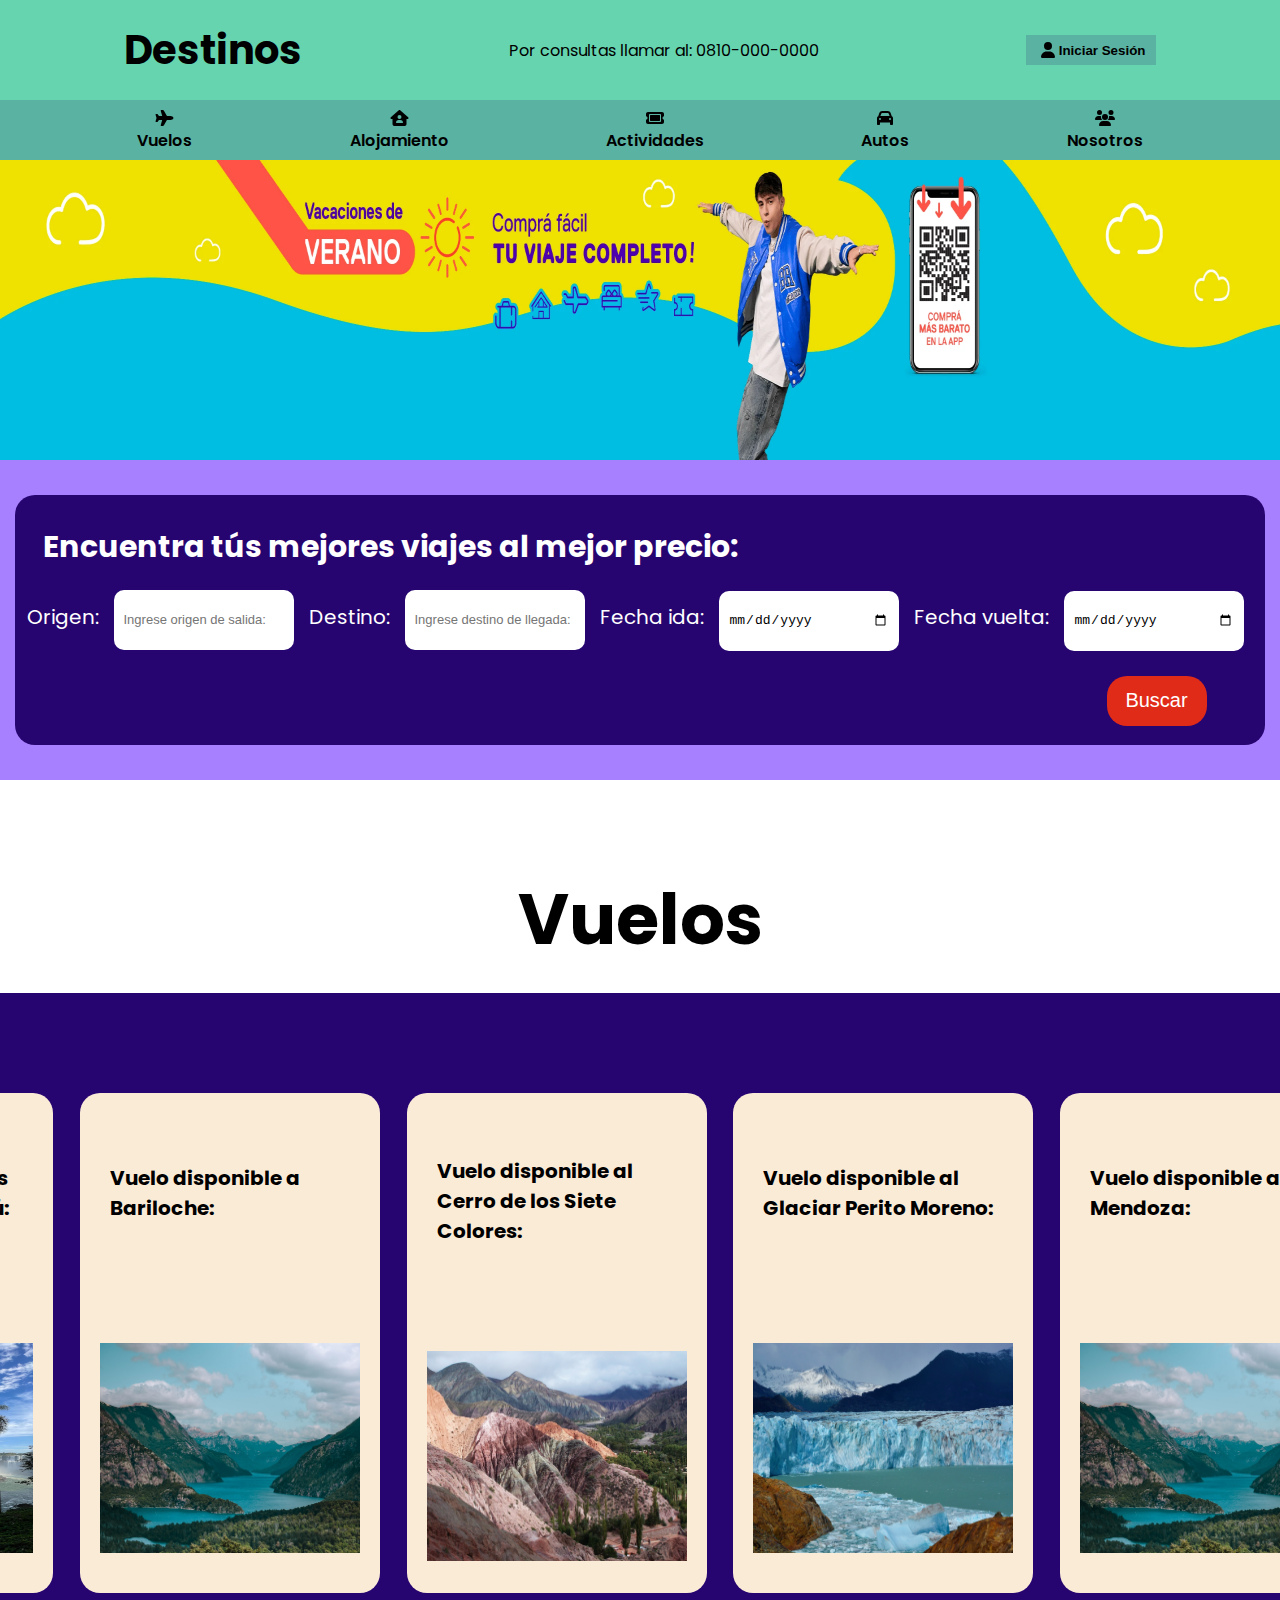
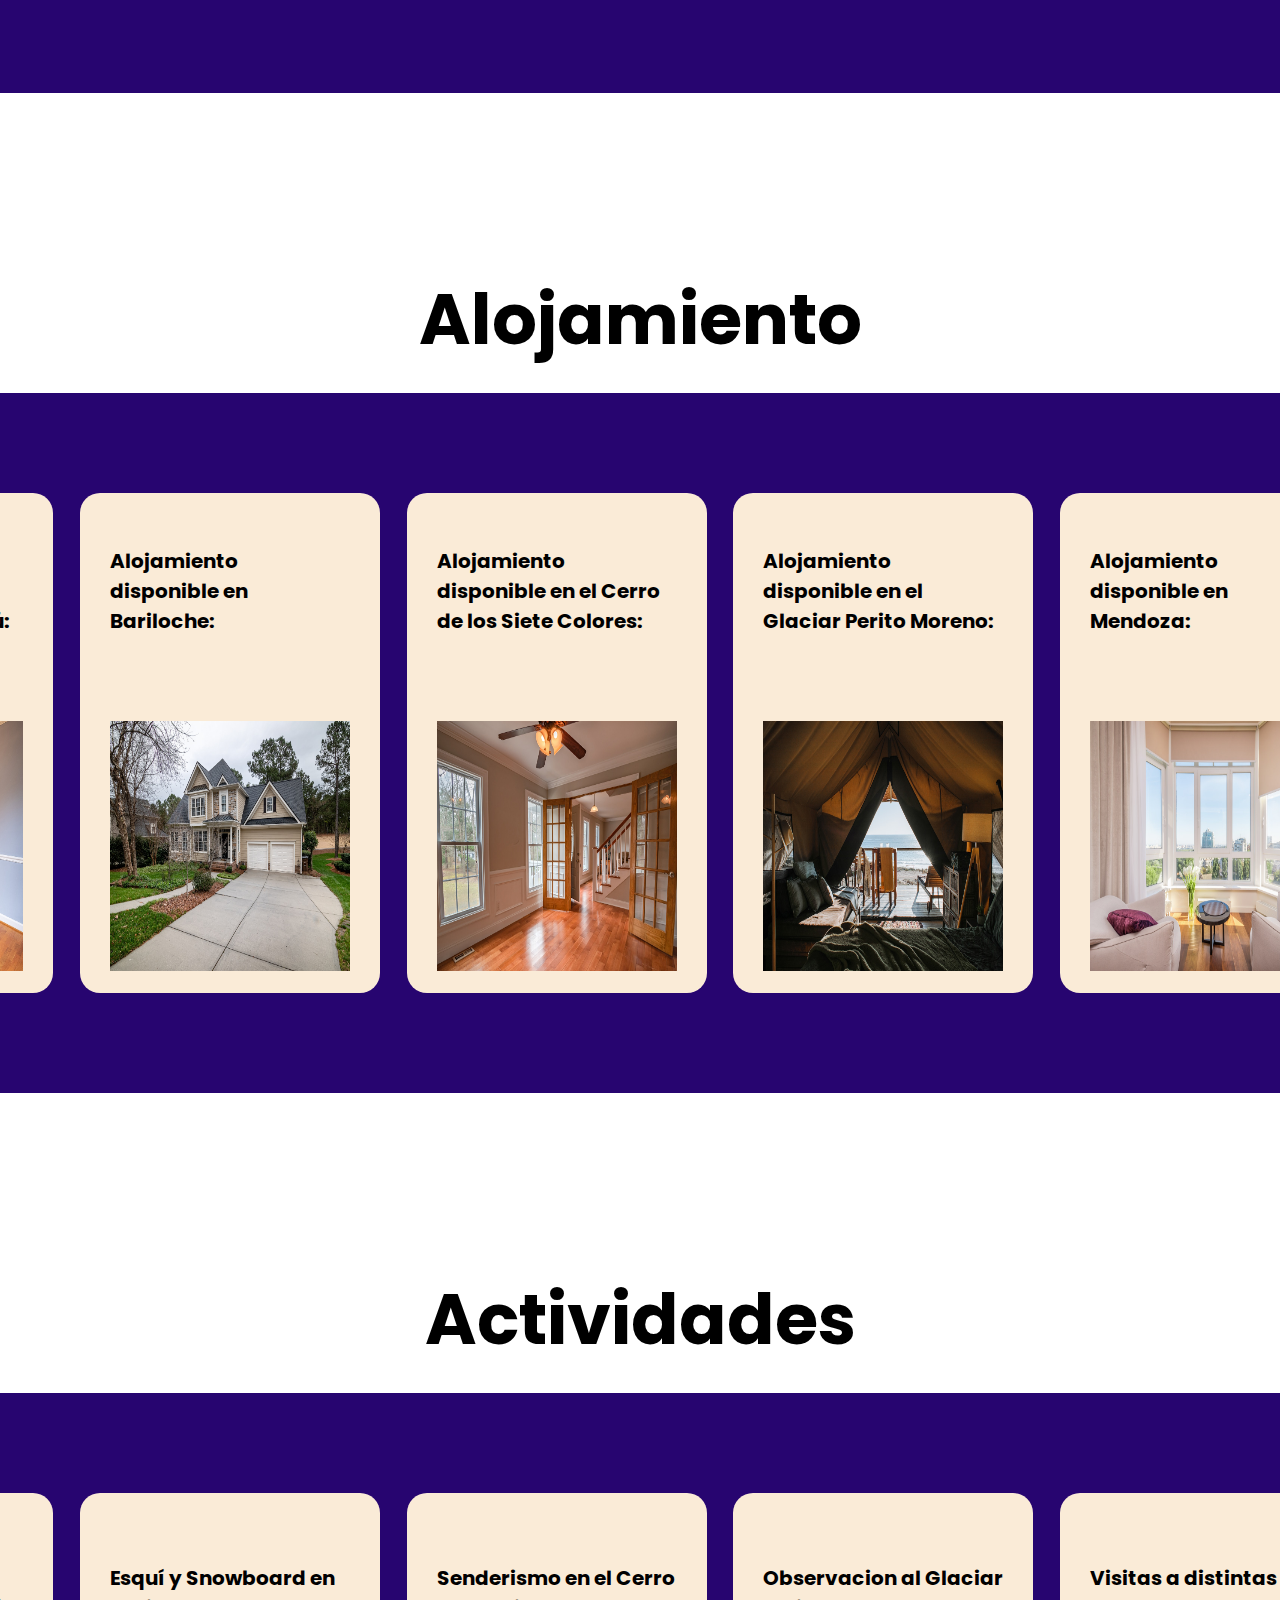
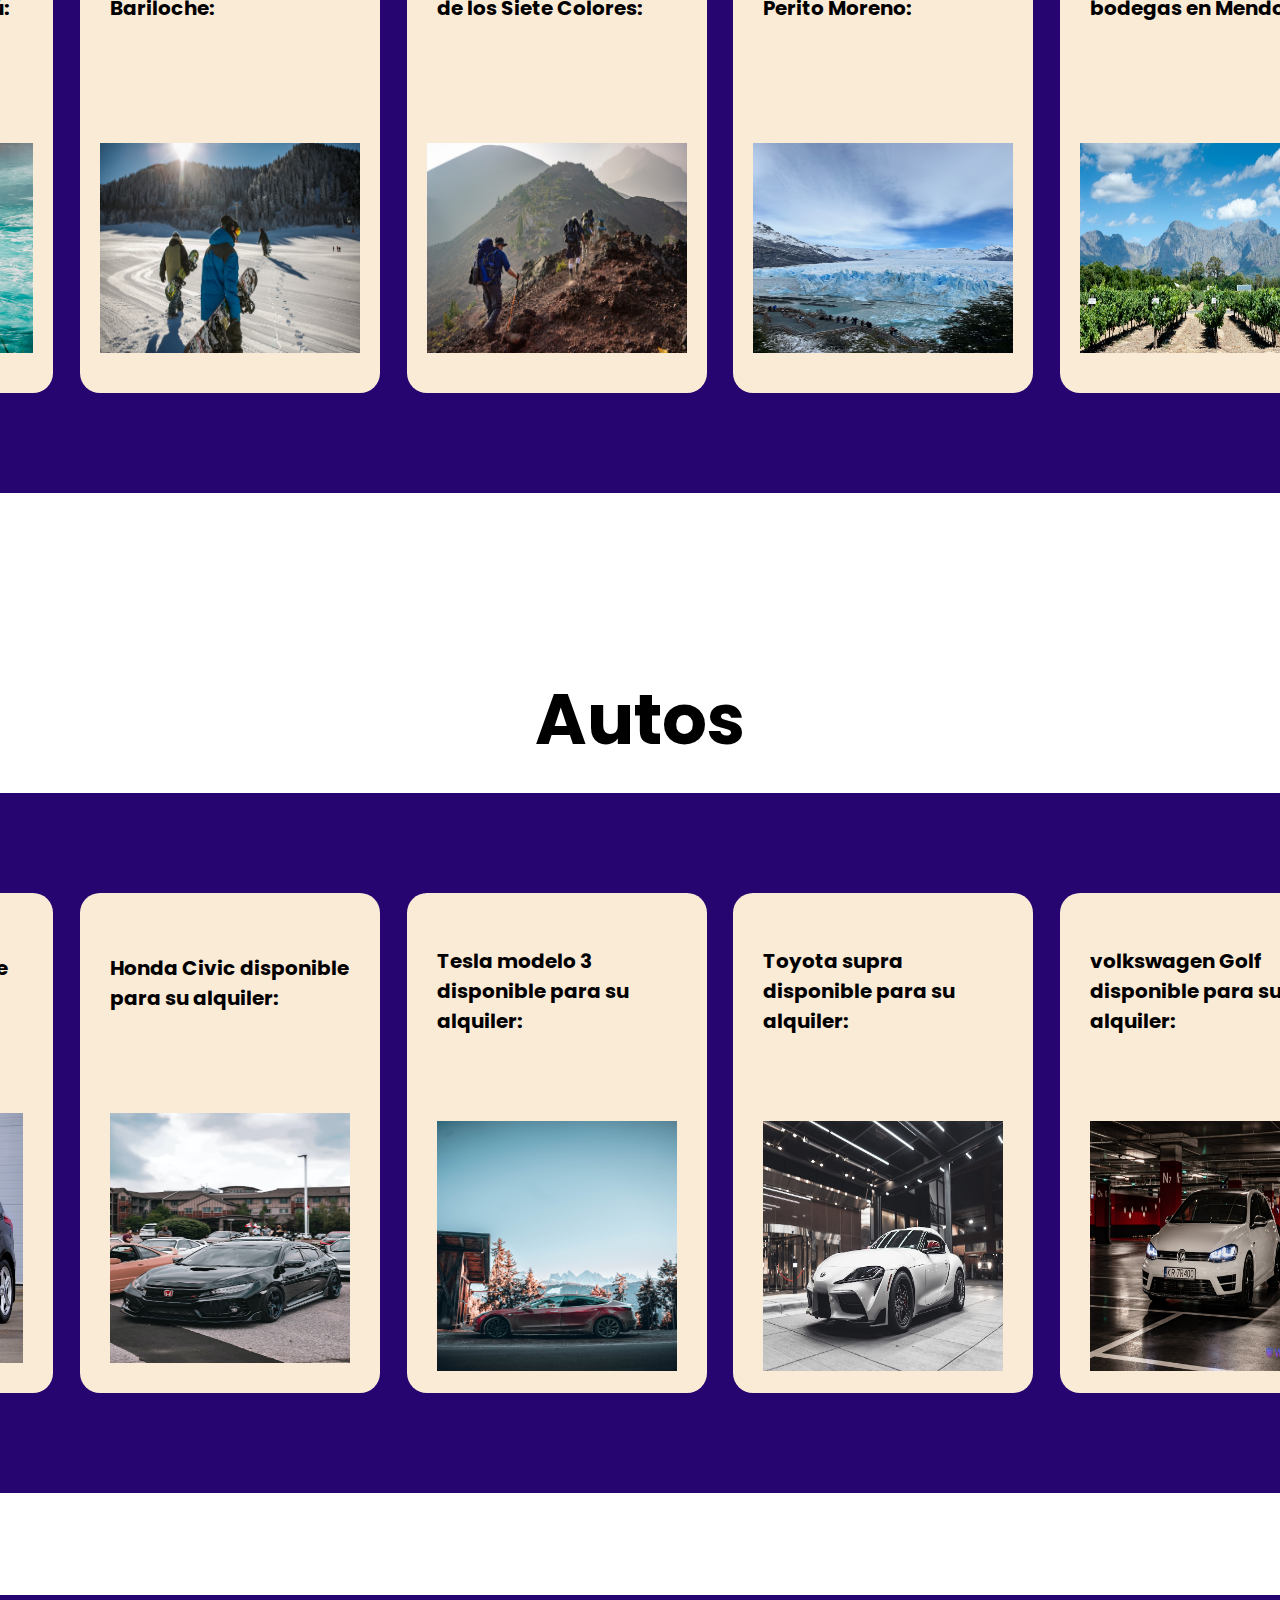
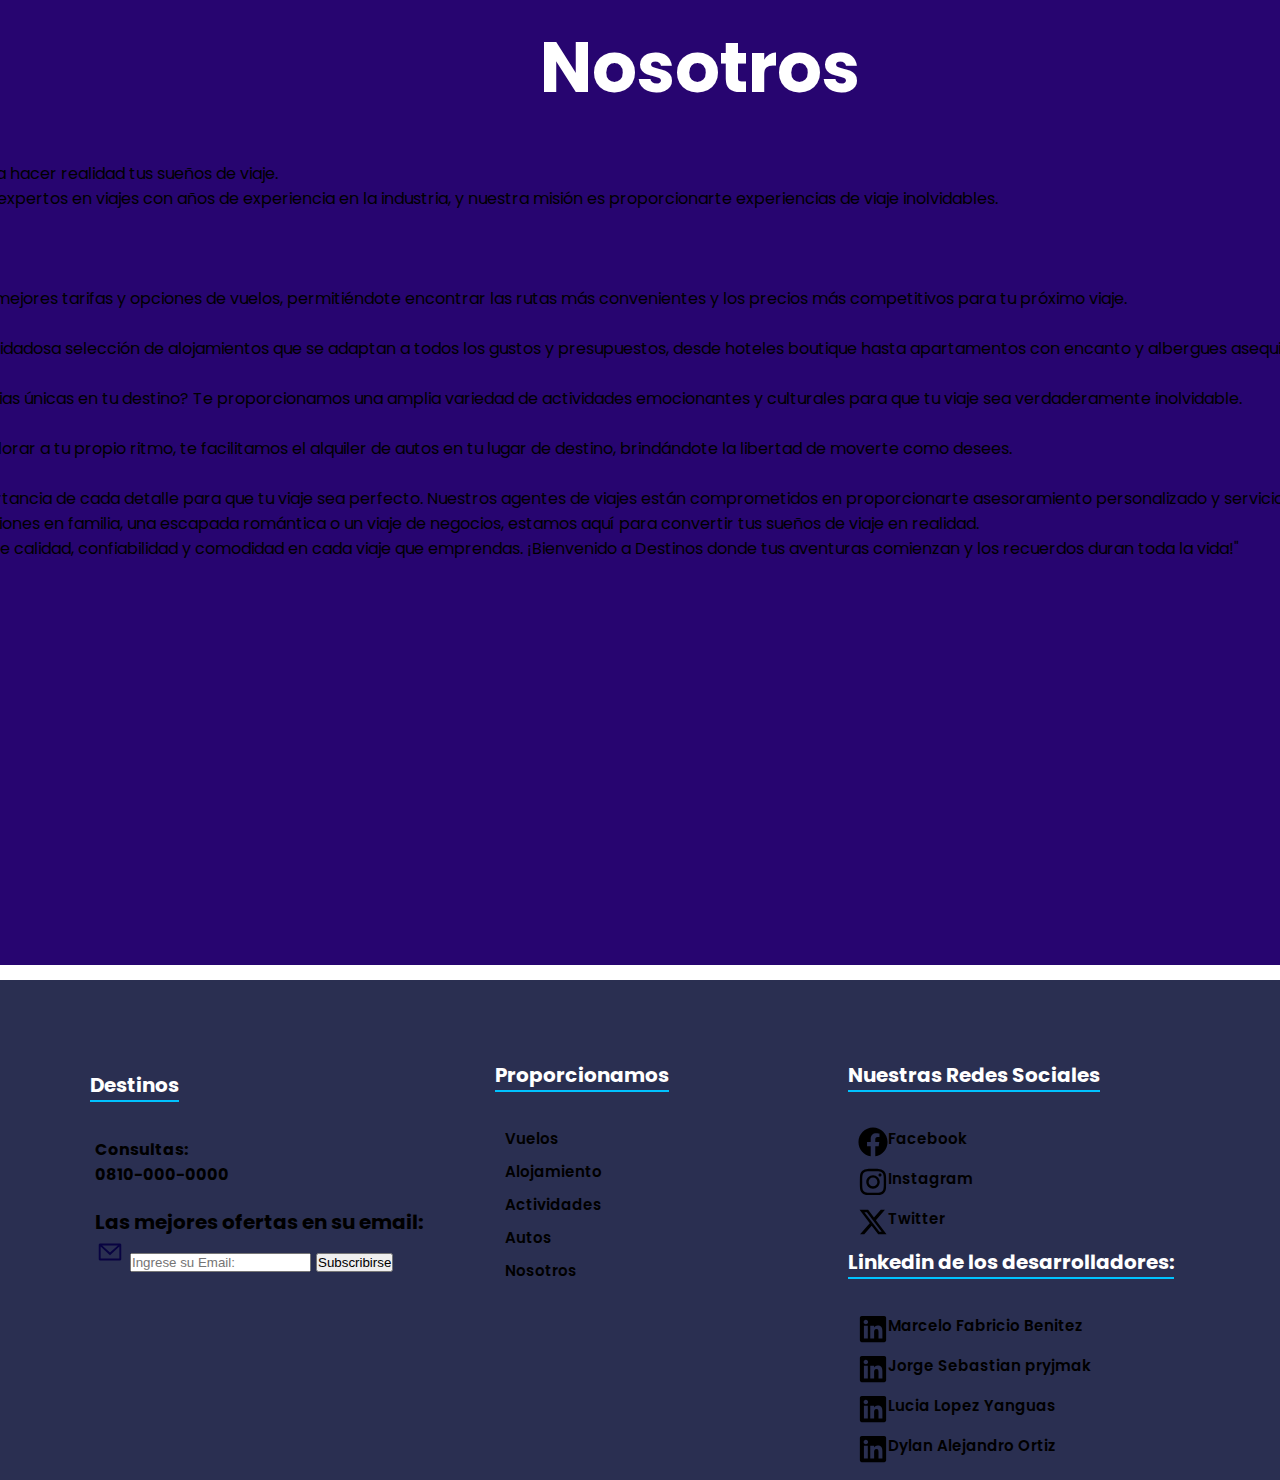
<file: Index.html>
<!DOCTYPE html>
<html lang="en">
<head>
    <meta charset="UTF-8">
    <meta name="viewport" content="width=device-width, initial-scale=1.0">
    <title>Destinos</title>
    <link rel="stylesheet" href="CSS/Style_Index.css">
    <!-- Fuentes:  -->
    <link rel="preconnect" href="https://fonts.googleapis.com">
    <link rel="preconnect" href="https://fonts.gstatic.com" crossorigin>
    <link href="https://fonts.googleapis.com/css2?family=Poppins:ital,wght@0,600;1,200&family=Roboto&display=swap" rel="stylesheet">

</head>
<body>
    <!-- Encabezado -->

    <!--Va a llevar el nombre de la pagina, numero de consulta, Iniciar Sesion (Va a estar enlazado con el formulario)-->
    
    <header>
        <a class="destinos" href="#">
            <h1 id="Destinos">
                Destinos
            </h1>
        </a> <!--Hay que poner la direccion del index.htmlt-->

        <section class="numero_de_consulta">
            Por consultas llamar al: 0810-000-0000
        </section>
        <!-- El boton da accesibilidad al formulario de inicio de sesión -->

        <button id="boton_iniciar_sesion">
            <a class="logo" href="./HTML/form_usuario/iniciar_sesion.html"><!-- Hay que agregar la direccion del formulario de inicio de sesión y cambiarlo por el # -->
                <img class="icono" src="Fuentes/ICONS/iniciar sesión.svg" alt="Logo de inicio de sesión"> <!--HAY QUE USAR EL OVERFLOW PARA DAR UN ESTILO CIRCULAR AL ICONO-->
                Iniciar Sesión
            </a>
        </button>
    </header>


    <nav>
        <section id="barra_de_navegacion">

            <article>
                <a  href="#"> <!--Hay que poner el link de la pagina de vuelos-->
                    <img class="icono" src="Fuentes/ICONS/vuelos.svg" alt="Logo de vuelos">
                    Vuelos 
                </a>
            </article>

            <article>
                <a href="#"><!--Hay que poner el link de la pagina de alojamiento-->
                    <img class="icono" src="Fuentes/ICONS/alojamiento.svg" alt="Logo de Alojamiento">
                    Alojamiento
                </a>
            </article>

            <article>
                <a href="#"><!--Hay que poner el link de la pagina de actividades-->
                    <img class="icono" src="Fuentes/ICONS/ticket.svg" alt="Logo de Actividaes">
                    Actividades
                </a>
            </article>

            <article>
                <a href="#"><!--Hay que poner el link de la pagina de autos-->
                    <img class="icono" src="Fuentes/ICONS/auto.svg" alt="Logo de Autos">
                    Autos
                </a>
            </article>

            <article>
                <a href="#"><!--Hay que poner el link de la pagina de nosotros-->
                    <img class="icono" src="Fuentes/ICONS/nosotros.svg" alt="Logo de nosotros">
                    Nosotros
                </a>
            </article>

        </section>
                
    </nav>

    <main>

        <!-- BANNER DE ANUNCIO -->

        <section class="hero-banner" >
        
            <img id="banner" src="Fuentes/IMG/HeroBanner Rusherking.jpg" alt="Banner de Rusherking">

        </section>
        <!-- FORMULARIO DE BUSQUEDA -->

        <section id="formulario_de_busqueda">
            
            
            <form action="" method="get"> <!--En "action" se puede poner un link hacia el servidor -->

                 <h2>
                    Encuentra tús mejores viajes al mejor precio:
                </h2>
                <section class="caja_de_label">  <!--Cualquier cosa borrar el h2 y este section asi vuelve a la normalidad-->

                    <label>
                        Origen:
                        <input type="text" placeholder="Ingrese origen de salida:" name="origen" required>
                    </label>

                    <label>
                        Destino:
                        <input type="text" placeholder="Ingrese destino de llegada:" name="destino" required>
                    </label>

                    <label>
                        Fecha ida:
                        <input type="date" name="ida" required>
                    </label>

                    <label>
                        Fecha vuelta:
                        <input type="date"  name="vuelta" required>
                    </label>  

                    <section class="caja_boton_form">
                        <button id="boton_form_de_busqueda" type="button">
                            Buscar
                        </button>
                    </section>
                    
                </section>

            </form>

        </section>


        <!-- SECCION DE VUELOS -->

        <section id="contenedor_de_vuelos">

            <section id="caja_de_tarjetas">

                <h2>
                    Vuelos
                </h2>
                <section >

                    <article class="caja_de_vuelos ">
                        <h3>
                            Vuelo disponible a las Cataratas del iguazú:
                        </h3>
                        <img src="Fuentes/IMG/Fotos de paisajes de argentina/Cataratas del iguazú.jpg" alt="Cataratas del Iguazú">
                    </article>

                    <article class="caja_de_vuelos">
                        <h3>
                            Vuelo disponible a Bariloche:
                        </h3>
                        <img src="Fuentes/IMG/Fotos de paisajes de argentina/Bariloche.jpg" alt="Bariloche">
                    </article>

                    <article class="caja_de_vuelos">
                        <h3>
                            Vuelo disponible al Cerro de los Siete Colores:
                        </h3>
                        <img src="Fuentes/IMG/Fotos de paisajes de argentina/Cerro de los Siete Colores.jpg" alt="Cerro de los siete colores">
                    </article>

                    <article class="caja_de_vuelos">

                        <h3>
                            Vuelo disponible al Glaciar Perito Moreno:
                        </h3>
                        <img src="Fuentes/IMG/Fotos de paisajes de argentina/Glaciar Perito Moreno.jpg" alt="Glaciar Perito Moreno">
                    </article>

                    <article class="caja_de_vuelos">
                        <h3>
                            Vuelo disponible a Mendoza:
                        </h3>
                        <img src="Fuentes/IMG/Fotos de paisajes de argentina/Bariloche.jpg" alt="Mendoza">
                    </article>

                    <!-- <section class="contenedor_boton_ver_más"> -->
                        <button id="boton_ver_más" type="button">
                            Ver Más
                        </button> 
    
                    <!-- </section> -->

                </section>
    
            </section>   

        </section>

         <!-- SECCION DE ALOJAMIENTO -->

         <section id="contenedor_de_alojamiento">

            <section id="caja_de_tarjetas">

                <h2>
                    Alojamiento
                </h2>
                <section >

                    <article class="caja_de_alojamiento ">
                        <h3>
                            Alojamiento disponible en las Cataratas del Iguazú:
                        </h3>
                        <img src="Fuentes/IMG/Fotos de alojamiento/Alojamiento-1.jpg" alt="Alojamiento en las Cataratas del iguazú">
                    </article>

                    <article class="caja_de_alojamiento">
                        <h3>
                            Alojamiento disponible en Bariloche:
                        </h3>
                        <img src="Fuentes/IMG/Fotos de alojamiento/Alojamiento-2.jpg" alt="Alojamiento en Bariloche">
                    </article>

                    <article class="caja_de_alojamiento">
                        <h3>
                            Alojamiento disponible en el Cerro de los Siete Colores:
                        </h3>
                        <img src="Fuentes/IMG/Fotos de alojamiento/Alojamiento-3.jpg" alt="Alojamiento en el cerro de los siete colores">
                    </article>

                    <article class="caja_de_alojamiento">

                        <h3>
                            Alojamiento disponible en el Glaciar Perito Moreno:
                        </h3>
                        <img src="Fuentes/IMG/Fotos de alojamiento/Alojamiento-4.jpg" alt="Alojamiento en el glaciar perito moreno">
                    </article>

                    <article class="caja_de_alojamiento">
                        <h3>
                            Alojamiento disponible en Mendoza:
                        </h3>
                        <img src="Fuentes/IMG/Fotos de alojamiento/Alojamiento-5.jpg" alt="Alojamiento en Mendoza">
                    </article>

                    <button id="boton_ver_más" type="button">
                        Ver Más
                    </button> 
    
                </section>
    
            </section>   

        </section>

        <!-- SECCION DE ACTIVIDADES -->

        <section id="contenedor_de_actividades">

            <section id="caja_de_tarjetas">

                <h2>
                    Actividades
                </h2>
                <section >

                    <article class="caja_de_actividades ">
                        <h3>
                            Paseo en bote en las Cataratas del Iguazú:
                        </h3>
                        <img src="Fuentes/IMG/Fotos de actividades/Paseo en bote.jpg" alt="Paseo en bote ">
                    </article>

                    <article class="caja_de_actividades">
                        <h3>
                            Esquí y Snowboard en Bariloche:
                        </h3>
                        <img src="Fuentes/IMG/Fotos de actividades/Snowboard.jpg" alt="Snowboard ">
                    </article>

                    <article class="caja_de_actividades">
                        <h3>
                            Senderismo en el Cerro de los Siete Colores:
                        </h3>
                        <img src="Fuentes/IMG/Fotos de actividades/Senderismo.jpg" alt="Senderismo ">
                    </article>

                    <article class="caja_de_actividades">

                        <h3>
                            Observacion al Glaciar Perito Moreno:
                        </h3>
                        <img src="Fuentes/IMG/Fotos de actividades/Observacion del glaciar.jpg" alt="Observacion al glaciar">
                    </article>

                    <article class="caja_de_actividades">
                        <h3>
                            Visitas a distintas bodegas en Mendoza:
                        </h3>
                        <img src="Fuentes/IMG/Fotos de actividades/Visitas a bodegas.jpg" alt="Visitas a bodegas">
                    </article>

                    <!-- <section class="contenedor_boton_ver_más"> -->
                        <button id="boton_ver_más" type="button">
                            Ver Más
                        </button> 
    
                    <!-- </section> -->

                </section>
    
            </section>   

        </section>


        <!-- SECCION DE AUTOS DE ALQUILER -->

        <section id="contenedor_de_autos">

            <section id="caja_de_tarjetas">

                <h2>
                    Autos
                </h2>
                <section >

                    <article class="caja_de_autos ">
                        <h3>
                            Ford Focus disponible para su alquiler:
                        </h3>
                        <img src="Fuentes/IMG/Fotos de autos para alquiler/Ford focus.jpg" alt="Ford Focus">
                    </article>

                    <article class="caja_de_autos">
                        <h3>
                            Honda Civic disponible para su alquiler:
                        </h3>
                        <img src="Fuentes/IMG/Fotos de autos para alquiler/Honda Civic.jpg" alt="Auto Honda Civic">
                    </article>

                    <article class="caja_de_autos">
                        <h3>
                            Tesla modelo 3 disponible para su alquiler:
                        </h3>
                        <img src="Fuentes/IMG/Fotos de autos para alquiler/Tesla moldelo 3.jpg" alt="Auto Tesla modelo 3">
                    </article>

                    <article class="caja_de_autos">

                        <h3>
                            Toyota supra disponible para su alquiler:
                        </h3>
                        <img src="Fuentes/IMG/Fotos de autos para alquiler/Toyota Supra.jpg" alt="Auto Toyota Supra">
                    </article>

                    <article class="caja_de_autos">
                        <h3>
                            volkswagen Golf disponible para su alquiler:
                        </h3>
                        <img src="Fuentes/IMG/Fotos de autos para alquiler/volkswagen golf.jpg" alt="Auto volkswagen Golf">
                    </article>

                    <button id="boton_ver_más" type="button">
                        Ver Más
                    </button> 
                  
                </section>
    
            </section>   

        </section>  

    
        <section id="caja_nosotros">

            <article id="nosotros">
                <h3>
                    Nosotros
                </h3>
                <p>
                    
                    En Destinos, estamos dedicados a hacer realidad tus sueños de viaje. 
                    <br>
                    Somos un equipo apasionado de expertos en viajes con años de experiencia en la industria, y nuestra misión es proporcionarte experiencias de viaje inolvidables.
                    <br>
                    <br>
                    <b> ¿Qué te ofrecemos? </b>
                    <br>
                    <br>
                    <b> Vuelos: </b>Te conectamos con las mejores tarifas y opciones de vuelos, permitiéndote encontrar las rutas más convenientes y los precios más competitivos para tu próximo viaje.
                    <br>
                    <br>
                    <b> Alojamiento: </b>Ofrecemos una cuidadosa selección de alojamientos que se adaptan a todos los gustos y presupuestos, desde hoteles boutique hasta apartamentos con encanto y albergues asequibles.
                    <br>
                    <br>
                    <b> Actividades: </b> ¿Buscas experiencias únicas en tu destino? Te proporcionamos una amplia variedad de actividades emocionantes y culturales para que tu viaje sea verdaderamente inolvidable.
                    <br>
                    <br>
                    <b> Alquiler de Autos: </b>Si deseas explorar a tu propio ritmo, te facilitamos el alquiler de autos en tu lugar de destino, brindándote la libertad de moverte como desees.
                    <br>
                    <br>
                    En Destinos, creemos en la importancia de cada detalle para que tu viaje sea perfecto. Nuestros agentes de viajes están comprometidos en proporcionarte asesoramiento personalizado y servicio al cliente excepcional. Ya sea que estés planeando unas vacaciones en familia, una escapada romántica o un viaje de negocios, estamos aquí para convertir tus sueños de viaje en realidad.
                    <br>
                    Nuestro compromiso es ofrecerte calidad, confiabilidad y comodidad en cada viaje que emprendas. ¡Bienvenido a Destinos donde tus aventuras comienzan y los recuerdos duran toda la vida!"

                </p>
            </article>
        </section>
        
    </main>

    <footer>
        <section id="container-footer">

            <section class="footer-links">
                <a class="destinos" href="#">
                    <h3>
                        Destinos
                    </h3>
                </a>
                <section>
                    <ul>
                        <li><h4>Consultas:</h4></li>
                        <li><h4>0810-000-0000</h4></li>
                        <form action="" method="get">
                            <h4>Las mejores ofertas en su email:</h4>
                            <label>
                        
                                <img class="icono-footer" src="Fuentes/ICONS/email-1-svgrepo-com.svg" alt="Icono de email">

                                <input type="text" placeholder="Ingrese su Email:" name="origen" required>

                                <button type="button" name="button" >Subscribirse</button>

                            </label>

                        </form>

                    </ul>
                </section>
            </section>

            <section class="footer-links">
                <h3>Proporcionamos</h3>
                <ul>
                    <li><a href="#">Vuelos</a></li>
                    <li><a href="#">Alojamiento</a></li>
                    <li><a href="#">Actividades</a></li>
                    <li><a href="#">Autos</a></li>
                    <li><a href="#">Nosotros</a></li>
            </ul>
            </section>

            <section class="footer-links">
                <h3>Nuestras Redes Sociales</h3>
                <ul>
                    
                    <li>
                        <a href="https://es-la.facebook.com/">
                            <img class="icono-footer" src="Fuentes/ICONS/facebook.svg" alt="Logo de Facebook">
                            Facebook
                        </a>
                    </li>
                    <li>
                        <a href="https://www.instagram.com/">
                            <img class="icono-footer" src="Fuentes/ICONS/instagram.svg" alt="Logo de Instagram">
                            Instagram

                        </a>
                    </li>
                    <li>
                        <a href="https://twitter.com/?logout=1696346441672">
                            <img class="icono-footer" src="Fuentes/ICONS/x-twitter.svg" alt="Logo de Twitter o X">
                            Twitter
                        </a>
                    </li>
                    <h3>Linkedin de los desarrolladores:</h3>
                    <li>
                        <a href="https://www.linkedin.com/in/fabribenitez/">
                            <img class="icono-footer" src="Fuentes/ICONS/linkedin.svg" alt="Logo de Linkedin">
                            Marcelo Fabricio Benitez
                        </a>
                    </li>
                    <li>
                        <a href="https://www.linkedin.com/in/jorge-sebastian-pryjmak/">
                            <img class="icono-footer" src="Fuentes/ICONS/linkedin.svg" alt="Logo de Linkedin">
                            Jorge Sebastian pryjmak
                        </a>
                    </li>
                    <li>
                        <a href="https://www.linkedin.com/in/lucia-lopez-yanguas/">
                            <img class="icono-footer" src="Fuentes/ICONS/linkedin.svg" alt="Logo de Linkedin">
                            Lucia Lopez Yanguas
                        </a>
                    </li>
                    <li>
                        <a href="https://www.linkedin.com/in/dylanortizcasco/">
                            <img class="icono-footer" src="Fuentes/ICONS/linkedin.svg" alt="Logo de Linkedin">
                            Dylan Alejandro Ortiz 
                        </a>
                    </li>

                </ul>

        
            </section>
        </section>
    </footer>
    
</body>
</html>
</file>
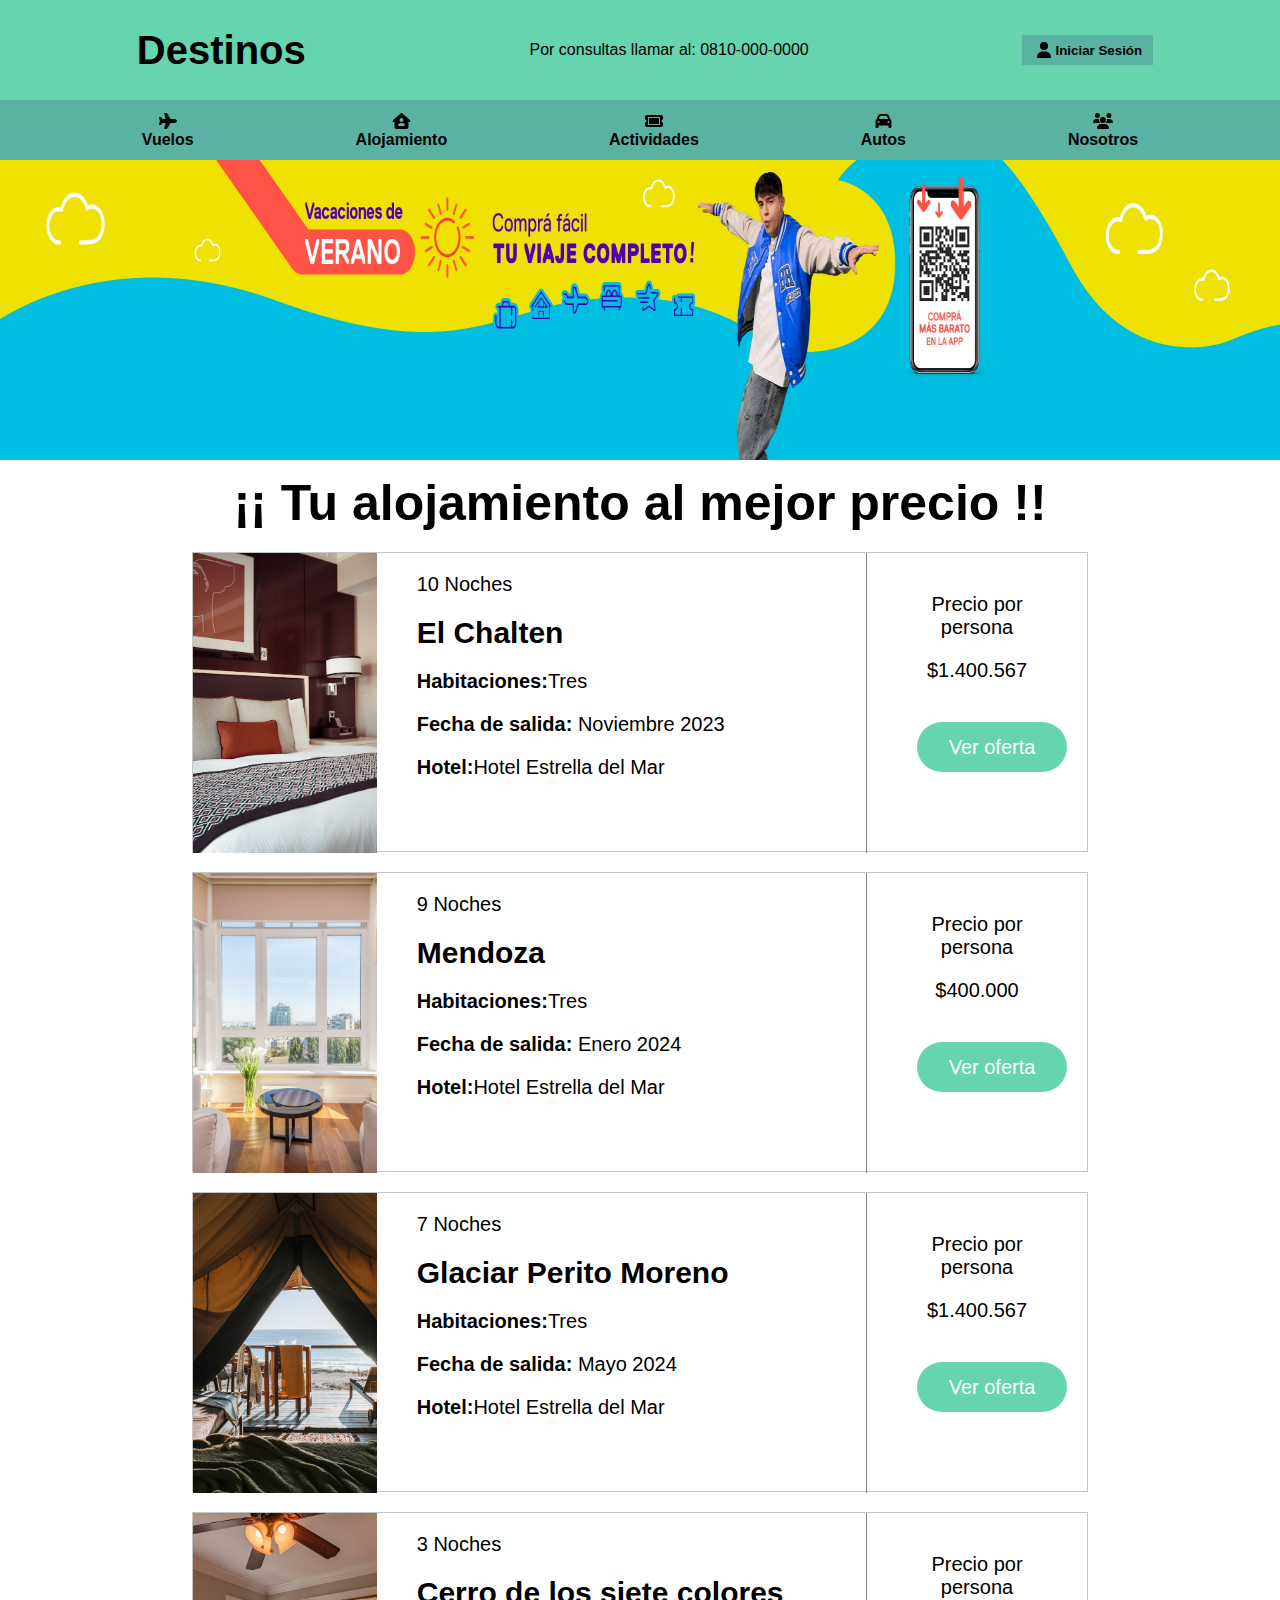
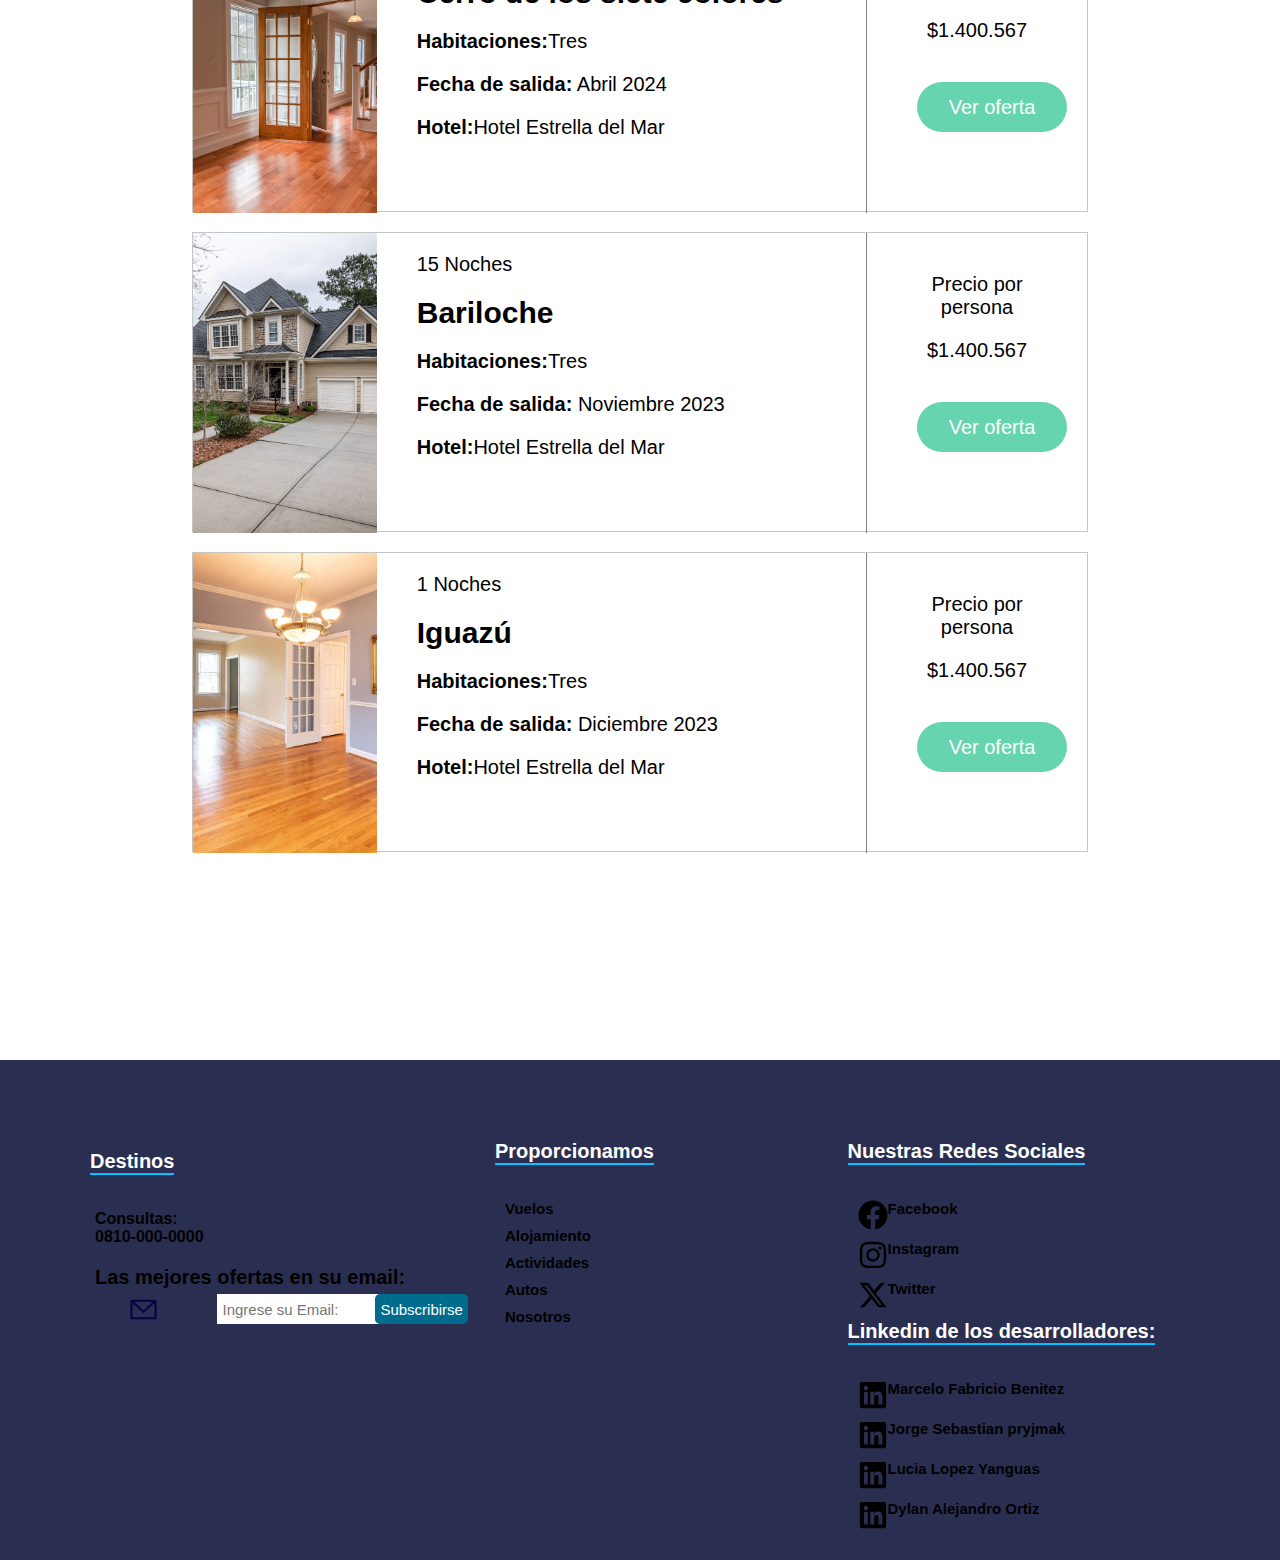
<file: HTML/alojamiento.html>
<!DOCTYPE html>
<html lang="en">
<head>
    <meta charset="UTF-8">
    <meta name="viewport" content="width=device-width, initial-scale=1.0">
    <title>Alojamiento</title>
    <link rel="stylesheet" href="../CSS/style_alojamiento.css">
</head>
<body>
    <header>
        <a class="destinos" href="../Index.html">
            <h1 id="Destinos">
                Destinos
            </h1>
        </a> <!--Hay que poner la direccion del index.htmlt-->

        <section class="numero_de_consulta">
            Por consultas llamar al: 0810-000-0000
        </section>
        <!-- El boton da accesibilidad al formulario de inicio de sesión -->

        <button id="boton_iniciar_sesion">
            <a class="logo" href="../HTML/form_usuario/iniciar_sesion.html"><!-- Hay que agregar la direccion del formulario de inicio de sesión y cambiarlo por el # -->
                <img class="icono" src="../Fuentes/ICONS/iniciar sesión.svg" alt="Logo de inicio de sesión"> <!--HAY QUE USAR EL OVERFLOW PARA DAR UN ESTILO CIRCULAR AL ICONO-->
                Iniciar Sesión
            </a>
        </button>
    </header>


    <nav>
        <section id="barra_de_navegacion">

            <article>
                <a  href="./vuelos.html"> 
                    <img class="icono" src="../Fuentes/ICONS/vuelos.svg" alt="Logo de vuelos">
                    Vuelos 
                </a>
            </article>

            <article>
                <a href="./alojamiento.html"><!--Hay que poner el link de la pagina de alojamiento-->
                    <img class="icono" src="../Fuentes/ICONS/alojamiento.svg" alt="Logo de Alojamiento">
                    Alojamiento
                </a>
            </article>

            <article>
                <a href="./actividades.html"><!--Hay que poner el link de la pagina de actividades-->
                    <img class="icono" src="../Fuentes/ICONS/ticket.svg" alt="Logo de Actividaes">
                    Actividades
                </a>
            </article>

            <article>
                <a href="./autos.html"><!--Hay que poner el link de la pagina de autos-->
                    <img class="icono" src="../Fuentes/ICONS/auto.svg" alt="Logo de Autos">
                    Autos
                </a>
            </article>

            <article>
                <a href="./nosotros.html"><!--Hay que poner el link de la pagina de nosotros-->
                    <img class="icono" src="../Fuentes/ICONS/nosotros.svg" alt="Logo de nosotros">
                    Nosotros
                </a>
            </article>

        </section>
                
    </nav>

    <main>

        <section class="hero-banner" >
        
            <img id="banner" src="../Fuentes/IMG/HeroBanner Rusherking.jpg" alt="Banner de Rusherking">

        </section>

        <h1>¡¡ Tu alojamiento al mejor precio !!</h1>

        <section class="caja_padre_alojamientos">

            <section class="caja_alojamientos">

                <article class="imagen_de_alojamiento">
                    <img src="../Fuentes/IMG/Fotos de alojamiento/Alojamiento.jpg" alt="Habitacion">
                </article>

                <article class="info_de_alojamiento">
                    <ul>
                        <li>10 Noches</li>
                        <h2><b>El Chalten</b></h2>
                        <li><b>Habitaciones:</b>Tres</li>
                        <li><b>Fecha de salida:</b> Noviembre 2023</li>
                        <li><b>Hotel:</b>Hotel Estrella del Mar</li>
                    </ul>
                </article>

                <article class="precio_ver_oferta" >
                    <ul>
                        <li>Precio por persona</li>
                        <li>$1.400.567</li>
                    </ul>
                    <button class="boton_ver_oferta" type="button">
                        Ver oferta
                    </button> 
                </article>

            </section>

            <section class="caja_alojamientos">

                <article class="imagen_de_alojamiento">
                    <img src="../Fuentes/IMG/Fotos de alojamiento/Alojamiento-5.jpg" alt="Habitacion">
                </article>

                <article class="info_de_alojamiento">
                    <ul>
                        <li>9 Noches</li>
                        <h2><b>Mendoza</b></h2>
                        <li><b>Habitaciones:</b>Tres</li>
                        <li><b>Fecha de salida:</b> Enero 2024</li>
                        <li><b>Hotel:</b>Hotel Estrella del Mar</li>
                    </ul>
                </article>

                <article class="precio_ver_oferta" >
                    <ul>
                        <li>Precio por persona</li>
                        <li>$400.000</li>
                    </ul>
                    <button class="boton_ver_oferta" type="button">
                        Ver oferta
                    </button> 
                </article>

            </section>
            <section class="caja_alojamientos">

                <article class="imagen_de_alojamiento">
                    <img src="../Fuentes/IMG/Fotos de alojamiento/Alojamiento-4.jpg" alt="Habitacion">
                </article>

                <article class="info_de_alojamiento">
                    <ul>
                        <li>7 Noches</li>
                        <h2><b>Glaciar Perito Moreno</b></h2>
                        <li><b>Habitaciones:</b>Tres</li>
                        <li><b>Fecha de salida:</b> Mayo 2024</li>
                        <li><b>Hotel:</b>Hotel Estrella del Mar</li>
                    </ul>
                </article>

                <article class="precio_ver_oferta" >
                    <ul>
                        <li>Precio por persona</li>
                        <li>$1.400.567</li>
                    </ul>
                    <button class="boton_ver_oferta" type="button">
                        Ver oferta
                    </button> 
                </article>

            </section>
            <section class="caja_alojamientos">

                <article class="imagen_de_alojamiento">
                    <img src="../Fuentes/IMG/Fotos de alojamiento/Alojamiento-3.jpg" alt="Habitacion">
                </article>

                <article class="info_de_alojamiento">
                    <ul>
                        <li>3 Noches</li>
                        <h2><b>Cerro de los siete colores</b></h2>
                        <li><b>Habitaciones:</b>Tres</li>
                        <li><b>Fecha de salida:</b> Abril 2024</li>
                        <li><b>Hotel:</b>Hotel Estrella del Mar</li>
                    </ul>
                </article>

                <article class="precio_ver_oferta" >
                    <ul>
                        <li>Precio por persona</li>
                        <li>$1.400.567</li>
                    </ul>
                    <button class="boton_ver_oferta" type="button">
                        Ver oferta
                    </button> 
                </article>

            </section>
            <section class="caja_alojamientos">

                <article class="imagen_de_alojamiento">
                    <img src="../Fuentes/IMG/Fotos de alojamiento/Alojamiento-2.jpg" alt="Habitacion">
                </article>

                <article class="info_de_alojamiento">
                    <ul>
                        <li>15 Noches</li>
                        <h2><b>Bariloche</b></h2>
                        <li><b>Habitaciones:</b>Tres</li>
                        <li><b>Fecha de salida:</b> Noviembre 2023</li>
                        <li><b>Hotel:</b>Hotel Estrella del Mar</li>
                    </ul>
                </article>

                <article class="precio_ver_oferta" >
                    <ul>
                        <li>Precio por persona</li>
                        <li>$1.400.567</li>
                    </ul>
                    <button class="boton_ver_oferta" type="button">
                        Ver oferta
                    </button> 
                </article>

            </section>

            <section class="caja_alojamientos">

                <article class="imagen_de_alojamiento">
                    <img src="../Fuentes/IMG/Fotos de alojamiento/Alojamiento-1.jpg" alt="Habitacion">
                </article>

                <article class="info_de_alojamiento">
                    <ul>
                        <li>1 Noches</li>
                        <h2><b>Iguazú</b></h2>
                        <li><b>Habitaciones:</b>Tres</li>
                        <li><b>Fecha de salida:</b> Diciembre 2023</li>
                        <li><b>Hotel:</b>Hotel Estrella del Mar</li>
                    </ul>
                </article>

                <article class="precio_ver_oferta" >
                    <ul>
                        <li>Precio por persona</li>
                        <li>$1.400.567</li>
                    </ul>
                    <button class="boton_ver_oferta" type="button">
                        Ver oferta
                    </button> 
                </article>

            </section>

        </section>

    </main>

    <footer>

        <section id="container-footer">

            <section class="footer-links">
                <a class="destinos" href="#">
                    <h3>
                        Destinos
                    </h3>
                </a>
                <section>
                    <ul>
                        <li><h4>Consultas:</h4></li>
                        <li><h4>0810-000-0000</h4></li>
                        <form action="" method="get">
                            <h4>Las mejores ofertas en su email:</h4>
                            <section>
                                
                                <img class="icono-footer" src="../Fuentes/ICONS/email-1-svgrepo-com.svg" alt="Icono de email">

                                <label>
                                    <input type="text" placeholder="Ingrese su Email:" name="origen" required>
                                </label>
                                    
                                <label>
                                    <input class="boton_footer" type="submit" name="button" value="Subscribirse" ></input>
                                </label>    
                                    
                                
                            
                            </section>    
                        </form>

                    </ul>
                </section>
            </section>

            <section class="footer-links">
                <h3>Proporcionamos</h3>
                <ul>
                    <li><a href="../HTML/vuelos.html">Vuelos</a></li>
                    <li><a href="../HTML/alojamiento.html">Alojamiento</a></li>
                    <li><a href="../HTML/actividades.html">Actividades</a></li>
                    <li><a href="../HTML/autos.html">Autos</a></li>
                    <li><a href="../HTML/nosotros.html">Nosotros</a></li>
                </ul>
            </section>

            <section class="footer-links">
                <h3>Nuestras Redes Sociales</h3>
                <ul>
                    
                    <li>
                        <a href="https://es-la.facebook.com/">
                            <img class="icono-footer" src="../Fuentes/ICONS/facebook.svg" alt="Logo de Facebook">
                            Facebook
                        </a>
                    </li>
                    <li>
                        <a href="https://www.instagram.com/">
                            <img class="icono-footer" src="../Fuentes/ICONS/instagram.svg" alt="Logo de Instagram">
                            Instagram

                        </a>
                    </li>
                    <li>
                        <a href="https://twitter.com/?logout=1696346441672">
                            <img class="icono-footer" src="../Fuentes/ICONS/x-twitter.svg" alt="Logo de Twitter o X">
                            Twitter
                        </a>
                    </li>
                    <h3>Linkedin de los desarrolladores:</h3>
                    <li>
                        <a href="https://www.linkedin.com/in/fabribenitez/">
                            <img class="icono-footer" src="../Fuentes/ICONS/linkedin.svg" alt="Logo de Linkedin">
                            Marcelo Fabricio Benitez
                        </a>
                    </li>
                    <li>
                        <a href="https://www.linkedin.com/in/jorge-sebastian-pryjmak/">
                            <img class="icono-footer" src="../Fuentes/ICONS/linkedin.svg" alt="Logo de Linkedin">
                            Jorge Sebastian pryjmak
                        </a>
                    </li>
                    <li>
                        <a href="https://www.linkedin.com/in/lucia-lopez-yanguas/">
                            <img class="icono-footer" src="../Fuentes/ICONS/linkedin.svg" alt="Logo de Linkedin">
                            Lucia Lopez Yanguas
                        </a>
                    </li>
                    <li>
                        <a href="https://www.linkedin.com/in/dylanortizcasco/">
                            <img class="icono-footer" src="../Fuentes/ICONS/linkedin.svg" alt="Logo de Linkedin">
                            Dylan Alejandro Ortiz 
                        </a>
                    </li>

                </ul>

        
            </section>
        </section>
    </footer>
</body>
</html>
</file>
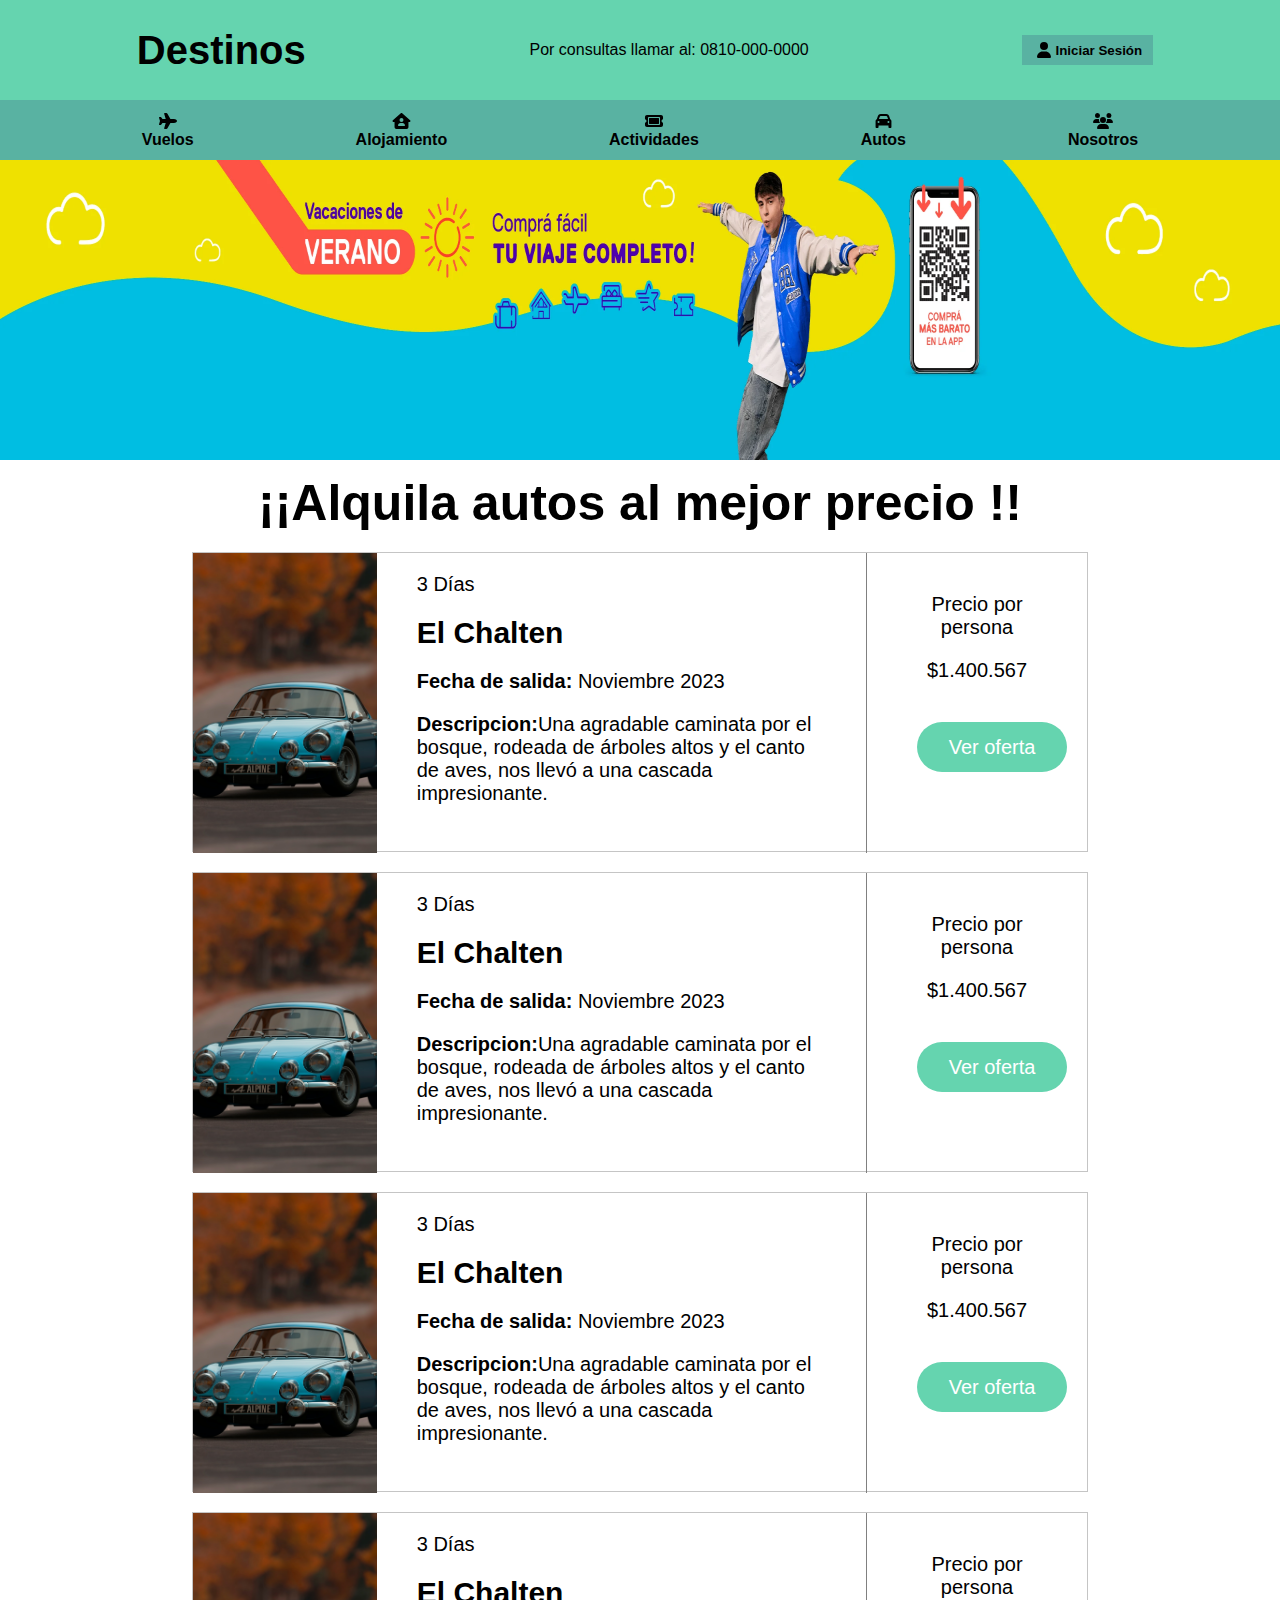
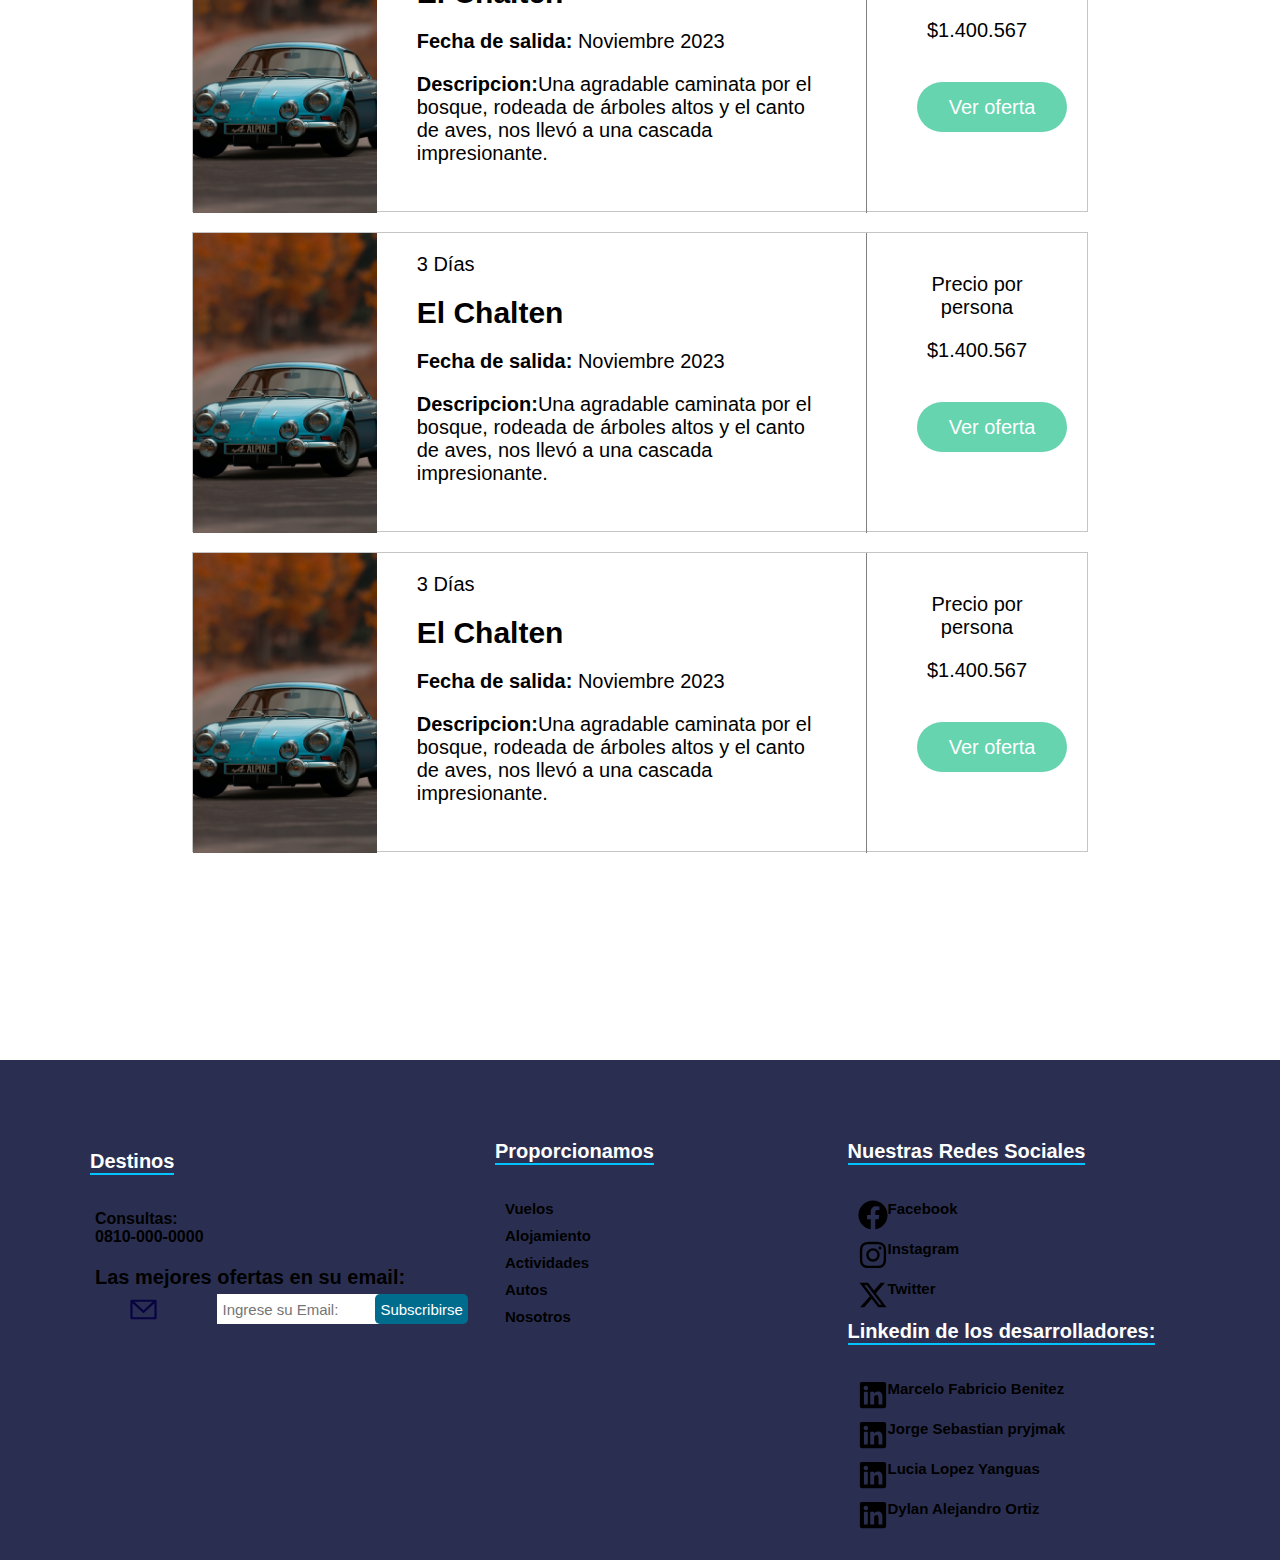
<file: HTML/autos.html>
<!DOCTYPE html>
<html lang="en">
<head>
    <meta charset="UTF-8">
    <meta name="viewport" content="width=device-width, initial-scale=1.0">
    <title>Autos</title>
    <link rel="stylesheet" href="../CSS/style_autos.css">
</head>
<body>
    <header>
        <a class="destinos" href="../Index.html">
            <h1 id="Destinos">
                Destinos
            </h1>
        </a> <!--Hay que poner la direccion del index.htmlt-->

        <section class="numero_de_consulta">
            Por consultas llamar al: 0810-000-0000
        </section>
        <!-- El boton da accesibilidad al formulario de inicio de sesión -->

        <button id="boton_iniciar_sesion">
            <a class="logo" href="../HTML/form_usuario/iniciar_sesion.html"><!-- Hay que agregar la direccion del formulario de inicio de sesión y cambiarlo por el # -->
                <img class="icono" src="../Fuentes/ICONS/iniciar sesión.svg" alt="Logo de inicio de sesión"> <!--HAY QUE USAR EL OVERFLOW PARA DAR UN ESTILO CIRCULAR AL ICONO-->
                Iniciar Sesión
            </a>
        </button>
    </header>

    <nav>
        <section id="barra_de_navegacion">

            <article>
                <a  href="./vuelos.html"> 
                    <img class="icono" src="../Fuentes/ICONS/vuelos.svg" alt="Logo de vuelos">
                    Vuelos 
                </a>
            </article>

            <article>
                <a href="./alojamiento.html"><!--Hay que poner el link de la pagina de alojamiento-->
                    <img class="icono" src="../Fuentes/ICONS/alojamiento.svg" alt="Logo de Alojamiento">
                    Alojamiento
                </a>
            </article>

            <article>
                <a href="./actividades.html"><!--Hay que poner el link de la pagina de actividades-->
                    <img class="icono" src="../Fuentes/ICONS/ticket.svg" alt="Logo de Actividaes">
                    Actividades
                </a>
            </article>

            <article>
                <a href="./autos.html"><!--Hay que poner el link de la pagina de autos-->
                    <img class="icono" src="../Fuentes/ICONS/auto.svg" alt="Logo de Autos">
                    Autos
                </a>
            </article>

            <article>
                <a href="./nosotros.html"><!--Hay que poner el link de la pagina de nosotros-->
                    <img class="icono" src="../Fuentes/ICONS/nosotros.svg" alt="Logo de nosotros">
                    Nosotros
                </a>
            </article>

        </section>
                
    </nav>

    <main>
        <section class="hero-banner" >
        
            <img id="banner" src="../Fuentes/IMG/HeroBanner Rusherking.jpg" alt="Banner de Rusherking">

        </section>

        <h1>¡¡Alquila autos al mejor precio !!</h1>

        <section class="caja_padre_autos">

            <section class="caja_autos">

                <article class="imagen_de_auto">
                    <img src="../Fuentes/IMG/Seccion Autos/Seccion Autos 1.jpg" alt="Auto">
                </article>

                <article class="info_de_auto">
                    <ul>
                        <li>3 Días</li>
                        <h2><b>El Chalten</b></h2>
                        <li><b>Fecha de salida:</b> Noviembre 2023</li>
                        <li><b>Descripcion:</b>Una agradable caminata por el bosque, rodeada de árboles altos y el canto de aves, nos llevó a una cascada impresionante.</li>
                    </ul>
                </article>

                <article class="precio_ver_oferta" >
                    <ul>
                        <li>Precio por persona</li>
                        <li>$1.400.567</li>
                    </ul>
                    <button class="boton_ver_oferta" type="button">
                        Ver oferta
                    </button> 
                </article>

                
            </section>
            <section class="caja_autos">

                <article class="imagen_de_auto">
                    <img src="../Fuentes/IMG/Seccion Autos/Seccion Autos 1.jpg" alt="Auto">
                </article>

                <article class="info_de_auto">
                    <ul>
                        <li>3 Días</li>
                        <h2><b>El Chalten</b></h2>
                        <li><b>Fecha de salida:</b> Noviembre 2023</li>
                        <li><b>Descripcion:</b>Una agradable caminata por el bosque, rodeada de árboles altos y el canto de aves, nos llevó a una cascada impresionante.</li>
                    </ul>
                </article>

                <article class="precio_ver_oferta" >
                    <ul>
                        <li>Precio por persona</li>
                        <li>$1.400.567</li>
                    </ul>
                    <button class="boton_ver_oferta" type="button">
                        Ver oferta
                    </button> 
                </article>

                
            </section>
            <section class="caja_autos">

                <article class="imagen_de_auto">
                    <img src="../Fuentes/IMG/Seccion Autos/Seccion Autos 1.jpg" alt="Auto">
                </article>

                <article class="info_de_auto">
                    <ul>
                        <li>3 Días</li>
                        <h2><b>El Chalten</b></h2>
                        <li><b>Fecha de salida:</b> Noviembre 2023</li>
                        <li><b>Descripcion:</b>Una agradable caminata por el bosque, rodeada de árboles altos y el canto de aves, nos llevó a una cascada impresionante.</li>
                    </ul>
                </article>

                <article class="precio_ver_oferta" >
                    <ul>
                        <li>Precio por persona</li>
                        <li>$1.400.567</li>
                    </ul>
                    <button class="boton_ver_oferta" type="button">
                        Ver oferta
                    </button> 
                </article>

                
            </section>
            <section class="caja_autos">

                <article class="imagen_de_auto">
                    <img src="../Fuentes/IMG/Seccion Autos/Seccion Autos 1.jpg" alt="Auto">
                </article>

                <article class="info_de_auto">
                    <ul>
                        <li>3 Días</li>
                        <h2><b>El Chalten</b></h2>
                        <li><b>Fecha de salida:</b> Noviembre 2023</li>
                        <li><b>Descripcion:</b>Una agradable caminata por el bosque, rodeada de árboles altos y el canto de aves, nos llevó a una cascada impresionante.</li>
                    </ul>
                </article>

                <article class="precio_ver_oferta" >
                    <ul>
                        <li>Precio por persona</li>
                        <li>$1.400.567</li>
                    </ul>
                    <button class="boton_ver_oferta" type="button">
                        Ver oferta
                    </button> 
                </article>

                
            </section>
            <section class="caja_autos">

                <article class="imagen_de_auto">
                    <img src="../Fuentes/IMG/Seccion Autos/Seccion Autos 1.jpg" alt="Auto">
                </article>

                <article class="info_de_auto">
                    <ul>
                        <li>3 Días</li>
                        <h2><b>El Chalten</b></h2>
                        <li><b>Fecha de salida:</b> Noviembre 2023</li>
                        <li><b>Descripcion:</b>Una agradable caminata por el bosque, rodeada de árboles altos y el canto de aves, nos llevó a una cascada impresionante.</li>
                    </ul>
                </article>

                <article class="precio_ver_oferta" >
                    <ul>
                        <li>Precio por persona</li>
                        <li>$1.400.567</li>
                    </ul>
                    <button class="boton_ver_oferta" type="button">
                        Ver oferta
                    </button> 
                </article>

                
            </section>
            <section class="caja_autos">

                <article class="imagen_de_auto">
                    <img src="../Fuentes/IMG/Seccion Autos/Seccion Autos 1.jpg" alt="Auto">
                </article>

                <article class="info_de_auto">
                    <ul>
                        <li>3 Días</li>
                        <h2><b>El Chalten</b></h2>
                        <li><b>Fecha de salida:</b> Noviembre 2023</li>
                        <li><b>Descripcion:</b>Una agradable caminata por el bosque, rodeada de árboles altos y el canto de aves, nos llevó a una cascada impresionante.</li>
                    </ul>
                </article>

                <article class="precio_ver_oferta" >
                    <ul>
                        <li>Precio por persona</li>
                        <li>$1.400.567</li>
                    </ul>
                    <button class="boton_ver_oferta" type="button">
                        Ver oferta
                    </button> 
                </article>

                
            </section>
        </section>

    </main>
    
    <footer>

        <section id="container-footer">

            <section class="footer-links">
                <a class="destinos" href="#">
                    <h3>
                        Destinos
                    </h3>
                </a>
                <section>
                    <ul>
                        <li><h4>Consultas:</h4></li>
                        <li><h4>0810-000-0000</h4></li>
                        <form action="" method="get">
                            <h4>Las mejores ofertas en su email:</h4>
                            <section>
                                
                                <img class="icono-footer" src="../Fuentes/ICONS/email-1-svgrepo-com.svg" alt="Icono de email">

                                <label>
                                    <input type="text" placeholder="Ingrese su Email:" name="origen" required>
                                </label>
                                    
                                <label>
                                    <input class="boton_footer" type="submit" name="button" value="Subscribirse" ></input>
                                </label>    
                            
                            </section>    
                        </form>

                    </ul>
                </section>
            </section>

            <section class="footer-links">
                <h3>Proporcionamos</h3>
                <ul>
                    <li><a href="../HTML/vuelos.html">Vuelos</a></li>
                    <li><a href="../HTML/alojamiento.html">Alojamiento</a></li>
                    <li><a href="../HTML/actividades.html">Actividades</a></li>
                    <li><a href="../HTML/autos.html">Autos</a></li>
                    <li><a href="../HTML/nosotros.html">Nosotros</a></li>
                </ul>
            </section>

            <section class="footer-links">
                <h3>Nuestras Redes Sociales</h3>
                <ul>
                    
                    <li>
                        <a href="https://es-la.facebook.com/">
                            <img class="icono-footer" src="../Fuentes/ICONS/facebook.svg" alt="Logo de Facebook">
                            Facebook
                        </a>
                    </li>
                    <li>
                        <a href="https://www.instagram.com/">
                            <img class="icono-footer" src="../Fuentes/ICONS/instagram.svg" alt="Logo de Instagram">
                            Instagram

                        </a>
                    </li>
                    <li>
                        <a href="https://twitter.com/?logout=1696346441672">
                            <img class="icono-footer" src="../Fuentes/ICONS/x-twitter.svg" alt="Logo de Twitter o X">
                            Twitter
                        </a>
                    </li>
                    <h3>Linkedin de los desarrolladores:</h3>
                    <li>
                        <a href="https://www.linkedin.com/in/fabribenitez/">
                            <img class="icono-footer" src="../Fuentes/ICONS/linkedin.svg" alt="Logo de Linkedin">
                            Marcelo Fabricio Benitez
                        </a>
                    </li>
                    <li>
                        <a href="https://www.linkedin.com/in/jorge-sebastian-pryjmak/">
                            <img class="icono-footer" src="../Fuentes/ICONS/linkedin.svg" alt="Logo de Linkedin">
                            Jorge Sebastian pryjmak
                        </a>
                    </li>
                    <li>
                        <a href="https://www.linkedin.com/in/lucia-lopez-yanguas/">
                            <img class="icono-footer" src="../Fuentes/ICONS/linkedin.svg" alt="Logo de Linkedin">
                            Lucia Lopez Yanguas
                        </a>
                    </li>
                    <li>
                        <a href="https://www.linkedin.com/in/dylanortizcasco/">
                            <img class="icono-footer" src="../Fuentes/ICONS/linkedin.svg" alt="Logo de Linkedin">
                            Dylan Alejandro Ortiz 
                        </a>
                    </li>

                </ul>

        
            </section>
        </section>
    </footer>
</body>
</html>
</file>
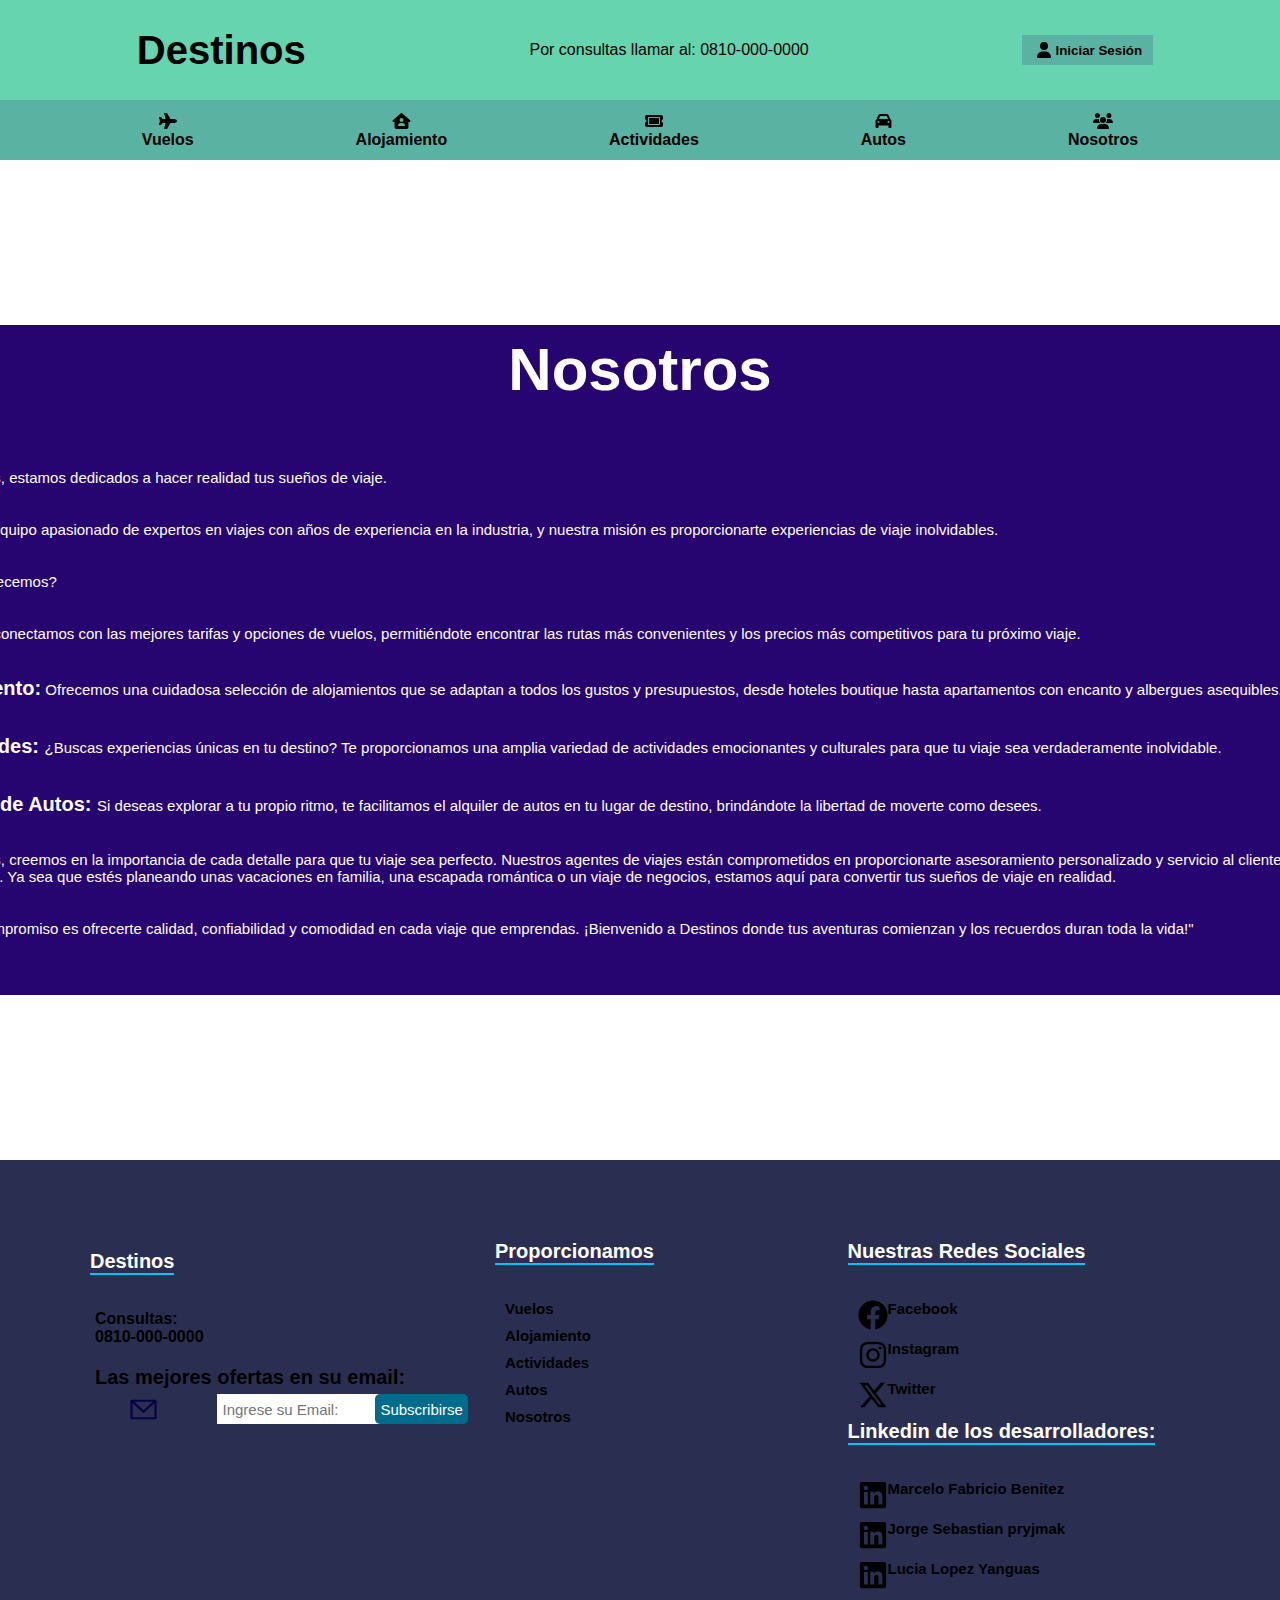
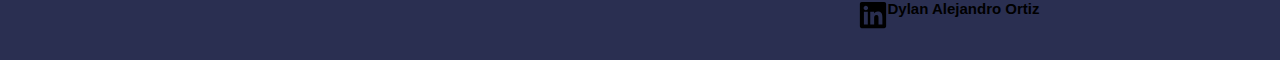
<file: HTML/nosotros.html>
<!DOCTYPE html>
<html lang="en">
<head>
    <meta charset="UTF-8">
    <meta name="viewport" content="width=device-width, initial-scale=1.0">
    <title>Nosotros</title>
    <link rel="stylesheet" href="../CSS/style_nosotros.css">
</head>
<body>
    <header>
        <a class="destinos" href="../Index.html">
            <h1 id="Destinos">
                Destinos
            </h1>
        </a> <!--Hay que poner la direccion del index.htmlt-->

        <section class="numero_de_consulta">
            Por consultas llamar al: 0810-000-0000
        </section>
        <!-- El boton da accesibilidad al formulario de inicio de sesión -->

        <button id="boton_iniciar_sesion">
            <a class="logo" href="../HTML/form_usuario/iniciar_sesion.html"><!-- Hay que agregar la direccion del formulario de inicio de sesión y cambiarlo por el # -->
                <img class="icono" src="../Fuentes/ICONS/iniciar sesión.svg" alt="Logo de inicio de sesión"> <!--HAY QUE USAR EL OVERFLOW PARA DAR UN ESTILO CIRCULAR AL ICONO-->
                Iniciar Sesión
            </a>
        </button>
    </header>


    <nav>
        <section id="barra_de_navegacion">

            <article>
                <a  href="../HTML/vuelos.html"> 
                    <img class="icono" src="../Fuentes/ICONS/vuelos.svg" alt="Logo de vuelos">
                    Vuelos 
                </a>
            </article>

            <article>
                <a href="../HTML/alojamiento.html"><!--Hay que poner el link de la pagina de alojamiento-->
                    <img class="icono" src="../Fuentes/ICONS/alojamiento.svg" alt="Logo de Alojamiento">
                    Alojamiento
                </a>
            </article>

            <article>
                <a href="../HTML/actividades.html" target="_self"><!--Hay que poner el link de la pagina de actividades-->
                    <img class="icono" src="../Fuentes/ICONS/ticket.svg" alt="Logo de Actividaes">
                    Actividades
                </a>
            </article>

            <article>
                <a href="../HTML/autos.html"><!--Hay que poner el link de la pagina de autos-->
                    <img class="icono" src="../Fuentes/ICONS/auto.svg" alt="Logo de Autos">
                    Autos
                </a>
            </article>

            <article>
                <a href="../HTML/nosotros.html"><!--Hay que poner el link de la pagina de nosotros-->
                    <img class="icono" src="../Fuentes/ICONS/nosotros.svg" alt="Logo de nosotros">
                    Nosotros
                </a>
            </article>

        </section>
                
    </nav>

    <main>
        <section id="caja_nosotros">

            <article id="nosotros">
                <h1>
                    Nosotros
                </h1>
                <ul>
                    <li>En Destinos, estamos dedicados a hacer realidad tus sueños de viaje. </li>

                    <li>Somos un equipo apasionado de expertos en viajes con años de experiencia en la industria, y nuestra misión es proporcionarte experiencias de viaje inolvidables.</li>

                    <li>¿Qué te ofrecemos?</li>

                    <li>Vuelos: Te conectamos con las mejores tarifas y opciones de vuelos, permitiéndote encontrar las rutas más convenientes y los precios más competitivos para tu próximo viaje.</li>

                    <li><b> Alojamiento:</b> Ofrecemos una cuidadosa selección de alojamientos que se adaptan a todos los gustos y presupuestos, desde hoteles boutique hasta apartamentos con encanto y albergues asequibles.</li>

                    <li><b> Actividades: </b> ¿Buscas experiencias únicas en tu destino? Te proporcionamos una amplia variedad de actividades emocionantes y culturales para que tu viaje sea verdaderamente inolvidable.</li>

                    <li><b> Alquiler de Autos: </b>Si deseas explorar a tu propio ritmo, te facilitamos el alquiler de autos en tu lugar de destino, brindándote la libertad de moverte como desees.</li>

                    <li>En Destinos, creemos en la importancia de cada detalle para que tu viaje sea perfecto. Nuestros agentes de viajes están comprometidos en proporcionarte asesoramiento personalizado y servicio al cliente excepcional. Ya sea que estés planeando unas vacaciones en familia, una escapada romántica o un viaje de negocios, estamos aquí para convertir tus sueños de viaje en realidad.</li>
                    <li>Nuestro compromiso es ofrecerte calidad, confiabilidad y comodidad en cada viaje que emprendas. ¡Bienvenido a Destinos donde tus aventuras comienzan y los recuerdos duran toda la vida!"</li>
                </ul>
            
            </article>
        </section>
    </main>

    <footer>
        <section id="container-footer">

            <section class="footer-links">
                <a class="destinos" href="#">
                    <h3>
                        Destinos
                    </h3>
                </a>
                <section>
                    <ul>
                        <li><h4>Consultas:</h4></li>
                        <li><h4>0810-000-0000</h4></li>
                        <form action="" method="get">
                            <h4>Las mejores ofertas en su email:</h4>
                            <section>
                                
                                <img class="icono-footer" src="../Fuentes/ICONS/email-1-svgrepo-com.svg" alt="Icono de email">

                                <label>
                                    <input type="text" placeholder="Ingrese su Email:" name="origen" required>
                                </label>
                                    
                                <label>
                                    <input class="boton_footer" type="submit" name="button" value="Subscribirse" ></input>
                                </label>    
                                    
                                
                            
                            </section>    
                        </form>

                    </ul>
                </section>
            </section>

            <section class="footer-links">
                <h3>Proporcionamos</h3>
                <ul>
                    <li><a href="../HTML/vuelos.html">Vuelos</a></li>
                    <li><a href="../HTML/alojamiento.html">Alojamiento</a></li>
                    <li><a href="../HTML/actividades.html">Actividades</a></li>
                    <li><a href="../HTML/autos.html">Autos</a></li>
                    <li><a href="../HTML/nosotros.html">Nosotros</a></li>
                </ul>
            </section>

            <section class="footer-links">
                <h3>Nuestras Redes Sociales</h3>
                <ul>
                    
                    <li>
                        <a href="https://es-la.facebook.com/">
                            <img class="icono-footer" src="../Fuentes/ICONS/facebook.svg" alt="Logo de Facebook">
                            Facebook
                        </a>
                    </li>
                    <li>
                        <a href="https://www.instagram.com/">
                            <img class="icono-footer" src="../Fuentes/ICONS/instagram.svg" alt="Logo de Instagram">
                            Instagram

                        </a>
                    </li>
                    <li>
                        <a href="https://twitter.com/?logout=1696346441672">
                            <img class="icono-footer" src="../Fuentes/ICONS/x-twitter.svg" alt="Logo de Twitter o X">
                            Twitter
                        </a>
                    </li>
                    <h3>Linkedin de los desarrolladores:</h3>
                    <li>
                        <a href="https://www.linkedin.com/in/fabribenitez/">
                            <img class="icono-footer" src="../Fuentes/ICONS/linkedin.svg" alt="Logo de Linkedin">
                            Marcelo Fabricio Benitez
                        </a>
                    </li>
                    <li>
                        <a href="https://www.linkedin.com/in/jorge-sebastian-pryjmak/">
                            <img class="icono-footer" src="../Fuentes/ICONS/linkedin.svg" alt="Logo de Linkedin">
                            Jorge Sebastian pryjmak
                        </a>
                    </li>
                    <li>
                        <a href="https://www.linkedin.com/in/lucia-lopez-yanguas/">
                            <img class="icono-footer" src="../Fuentes/ICONS/linkedin.svg" alt="Logo de Linkedin">
                            Lucia Lopez Yanguas
                        </a>
                    </li>
                    <li>
                        <a href="https://www.linkedin.com/in/dylanortizcasco/">
                            <img class="icono-footer" src="../Fuentes/ICONS/linkedin.svg" alt="Logo de Linkedin">
                            Dylan Alejandro Ortiz 
                        </a>
                    </li>

                </ul>

        
            </section>
        </section>
    </footer>

</body>
</html>
</file>
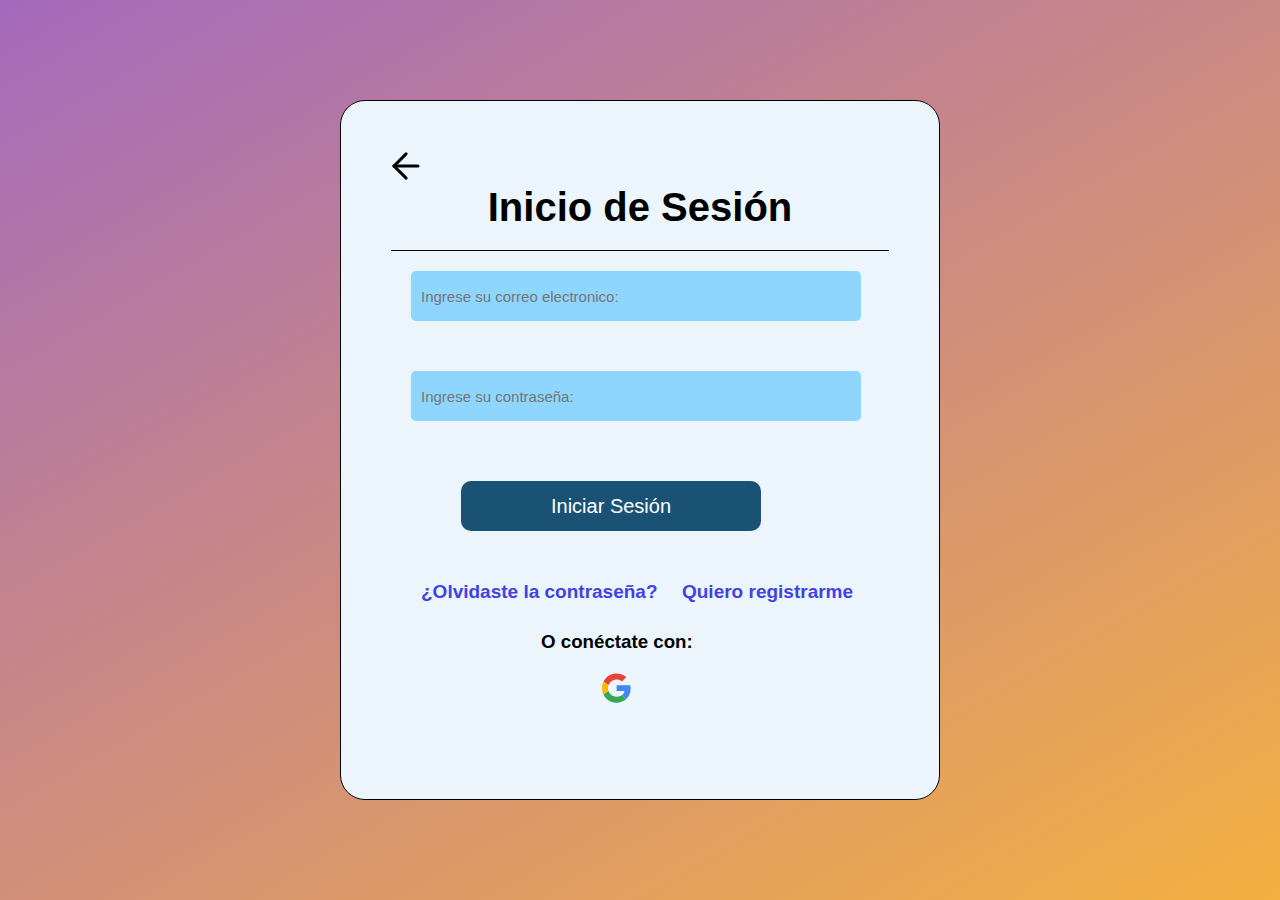
<file: HTML/form_usuario/iniciar_sesion.html>
<!DOCTYPE html>
<html lang="en">
<head>
    <meta charset="UTF-8">
    <meta name="viewport" content="width=device-width, initial-scale=1.0">
    <title>Formulario Iniciar Sesión</title>
    <link rel="stylesheet" href="../../CSS/estilo_form_usuario/style_iniciar_sesion.css">
</head>
<body>
       <section id="form_inicio_de_sesion">
            <a href="../../index.html">
                <img src="../../Fuentes/ICONS/felcha de retroceder.svg" alt="Retroceder">
            </a>

            <form method="get">

                <h1>Inicio de Sesión</h1>

                <section class="caja_de_label">
                    
                    <label>
                        <input type="text" placeholder="Ingrese su correo electronico:" name="Correo Electronico" required>
                    </label>

                    <label>
                        <input type="text" placeholder="Ingrese su contraseña:" name="Contraseña" required>
                    </label>
                    
                </section>

                <input class="boton" type="submit" value="Iniciar Sesión">

                <section class="links">
                    <a href="../../HTML/form_usuario/recupero.html">¿Olvidaste la contraseña?</a>
                    <a href="../../HTML/form_usuario/registro.html">Quiero registrarme</a>
                </section>

                <section class="iniciar_con_api">
                    <h3>O conéctate con:</h3>
                    <a href="#">
                        <img src="../../Fuentes/ICONS/google_icon-icons.com_62736.svg" alt="Icono de Google">
                    </a>
                        
                </section>

            </form>

       </section>
  






</body>
</html>
</file>
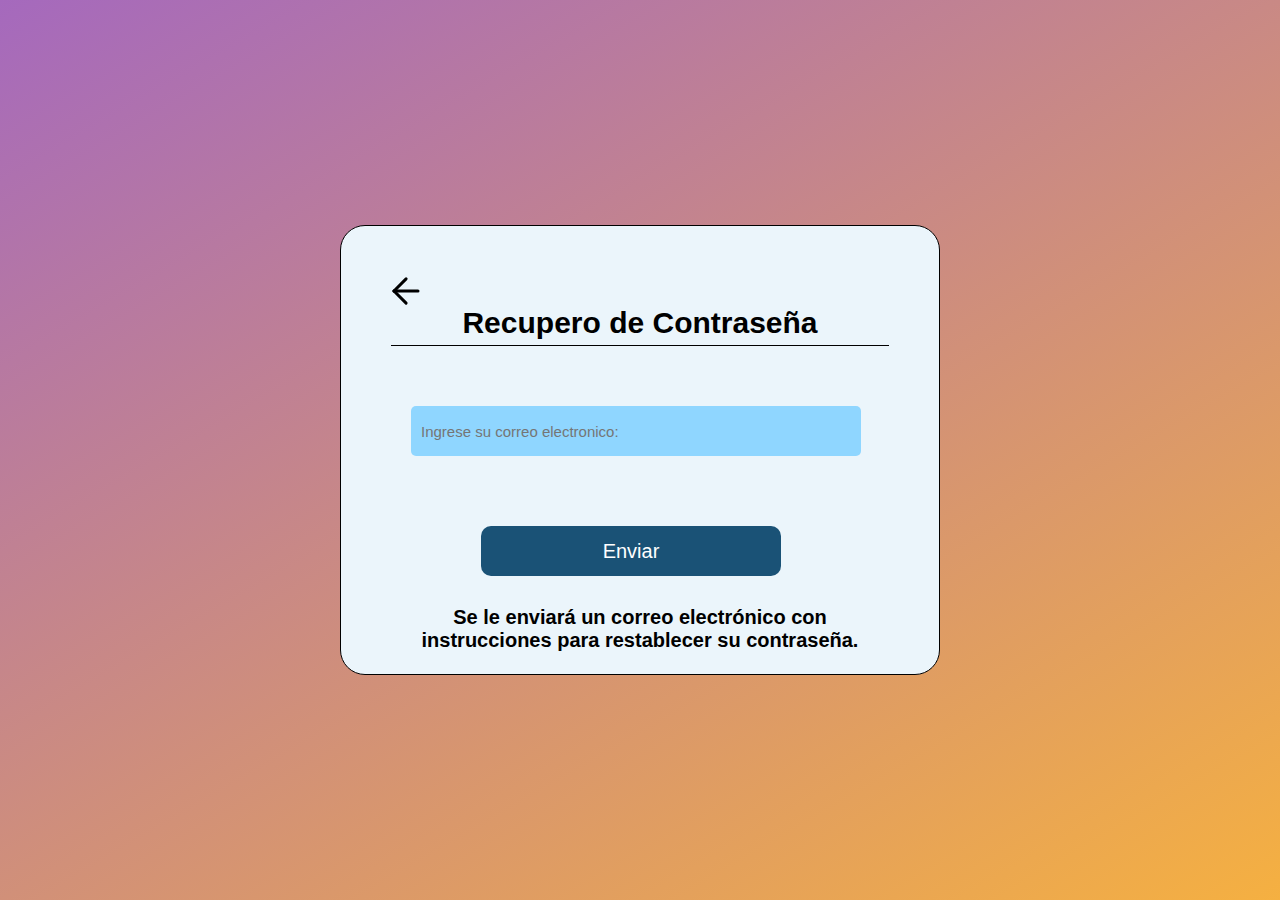
<file: HTML/form_usuario/recupero.html>
<head>
    <meta charset="UTF-8">
    <meta name="viewport" content="width=device-width, initial-scale=1.0">
    <title>Formulario de Recupero</title>
    <link rel="stylesheet" href="../../CSS/estilo_form_usuario/style_recupero.css">
</head>
<body>
    
       <section id="form_recupero">
            <a href="../../HTML/form_usuario/iniciar_sesion.html">
                <img src="../../Fuentes/ICONS/felcha de retroceder.svg" alt="Retroceder">
            </a>

            <form method="get">

                <h1>Recupero de Contraseña</h1>

                <section class="caja_de_label">
                    
                    <label>
                        <input type="text" placeholder="Ingrese su correo electronico:" name="Correo Electronico" required>
                    </label>
                    
                </section>
                
                    <input class="boton" type="submit" value="Enviar">

                <section class="mensaje_de_instruccion">
                    <h2>Se le enviará un correo electrónico con instrucciones para restablecer su contraseña.</h2>
                </section>

            </form>

       </section>
  






</body>
</html>
</file>
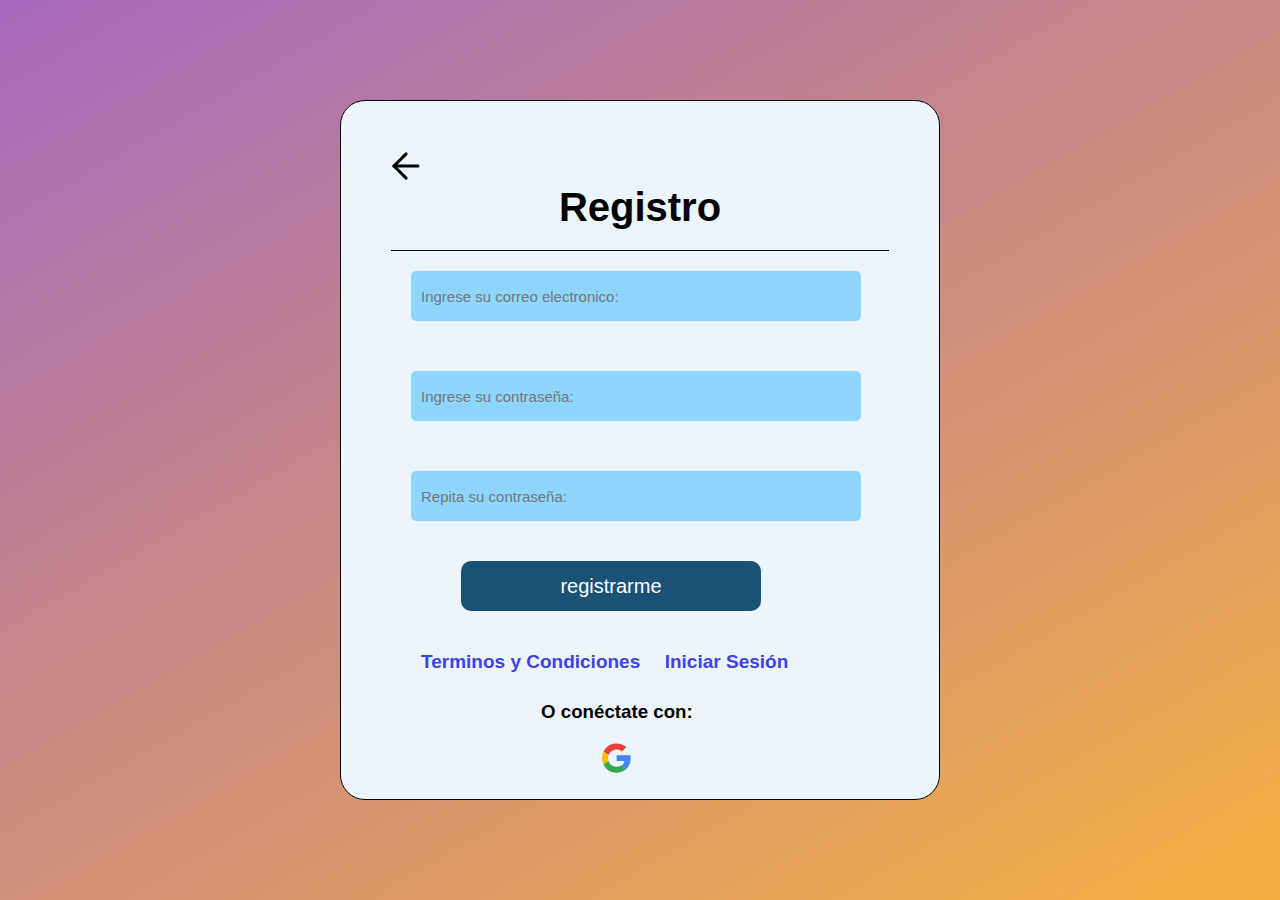
<file: HTML/form_usuario/registro.html>
<!DOCTYPE html>
<html lang="en">
<head>
    <meta charset="UTF-8">
    <meta name="viewport" content="width=device-width, initial-scale=1.0">
    <title>Formulario de Registro</title>
    <link rel="stylesheet" href="../../CSS/estilo_form_usuario/style_registro.css">
</head>
<body>
    
       <section id="form_registro">
            <a href="../../HTML/form_usuario/iniciar_sesion.html">
                <img src="../../Fuentes/ICONS/felcha de retroceder.svg" alt="Retroceder">
            </a>

            <form method="get">

                <h1>Registro</h1>

                <section class="caja_de_label">
                    
                    <label>
                        <input type="text" placeholder="Ingrese su correo electronico:" name="Correo Electronico" required>
                    </label>

                    <label>
                        <input type="text" placeholder="Ingrese su contraseña:" name="Ingrese Contraseña" required>
                    </label>

                    <label>
                        <input type="text" placeholder="Repita su contraseña:" name="Repita contraseña" required>
                    </label>

                    
                    
                </section>

                <input class="boton" type="submit" value="registrarme">

                <section class="links">
                    <a href="#">Terminos y Condiciones</a>
                    <a href="../../HTML/form_usuario/iniciar_sesion.html">Iniciar Sesión</a>
                </section>

                <section class="iniciar_con_api">
                    <h3>O conéctate con:</h3>
                    <a href="#">
                        <img src="../../Fuentes/ICONS/google_icon-icons.com_62736.svg" alt="Icono de Google">
                    </a>
                        
                </section>

            </form>

       </section>
  






</body>
</html>
</file>
<file: CSS/Style_Index.css>
*{
    margin: 0;
    padding: 0;
    box-sizing: border-box; /*Sirve para controlar el tamaño de todas las cajas automaticamente */
    list-style: none;
}
body{
    font-family: 'Poppins','Roboto',sans-serif;
}

/*Cambia todos los links a negro y saca el subrrayado */

a{
    text-decoration: none;
    color: black;
    font-weight: 600;
}



 
/*Se le pone estilo del encabezado*/

header{
    background-color: rgb(101, 212, 175);
    width: 100%;
    height: 100px;
    display: flex;
    justify-content: space-around;
    align-items: center;
    padding: 20px; 
}


/* Se le da una pseudo-clase a los links en el header para que cambie de color cuando pasa el cursor por arriba*/

header a:hover{
    color: rgb(255, 255, 255);
}


 /*SE COMIENZA A DARLE ESTILOS AL MAIN*/
 
 main{
    width: 100%;
    height: 100%;
 }
/*Palabra destinos (Logo)*/

#Destinos{
    font-size: 40px;
}

/* Se modifica la caja de boton de iniciar sesion */

#boton_iniciar_sesion{
    padding: 2px 6px;
    background-color:#59b2a2;
    border: 1px solid #59b2a2;
}

/* Se modifica el logo del boton de iniciar sesion */

.logo{
    display: flex;
    align-items: center;
    padding: 2px 4px;
}

/* Se cambian el tamaño de los iconos de toda la pagina */

.icono{
    height: 20px;
    display: flex;
    align-items: center;
    padding: 2px 4px; 
} 


/*Se pone estilos al NAV*/

nav{
    height:60px ;
    width: 100%;
}

 /*Barra de NAV*/

#barra_de_navegacion{
    width: 100%;
    height: 60px;
    background-color:#59b2a2;

    list-style-type: none;
    display: flex;
    justify-content: space-evenly;
    align-items: center;
}

/*Las cajas de las barras del NAV*/

    nav #barra_de_navegacion a{
        margin: 10px;
        padding: 10px; 
        display: flex;
        flex-direction: column;
} 

/* Establece el color de fondo predeterminado para los enlaces */

nav #barra_de_navegacion article :hover{

    color:white;
 }    

 /*BANNER DE RUSHER*/
.hero-banner{
    height:300px;
}

main section #banner{
    width: 100%;
    height: 300px;
 }


/*FORMULARIO DE BUSQUEDA*/

#formulario_de_busqueda{
    width: 100%;
    height: 320px;
    background-color: #a780ff;
    display: flex;
    flex-direction: row;
    justify-content: center;
    align-items: center; 
    color: white;
    font-size: 20px;
}
    #formulario_de_busqueda form{
        width: 1250px;
        height: 250px;
        background-color: #270570;
        border-radius: 20px;
        display: flex;
        flex-direction: column;
        justify-content: space-evenly;
        align-items: center;
    
}
        #formulario_de_busqueda label input{
            width: 180px;
            height: 60px;

            border-radius: 10px;
            border: none;

            margin: 0 10px 0 10px;
            padding: 10px;

            font-size: 13px;
}

#formulario_de_busqueda form h2{
    font-size: 30px;
    margin: 10px 500px 0px 0px;
}

/*BOTON DEL FORMULARIO DE BUSQUEDA*/
#boton_form_de_busqueda{ 
    width: 100px;
    height: 50px;
    border-radius: 20px;
    background-color:#e12b19;
    color: white;
    font-size: 20px;
    border: none;
    margin: 25px 0px 0px 1080px;
}

/*Se le da el efecto al boton BUSCAR del formulario*/
 #boton_form_de_busqueda:hover{ 
    background-color: #e74a3c;
} 





/*Se le da estilos a la seccion de vuelos*/
#contenedor_de_vuelos{
    width: 100%;
    height: 1000px;
    display: flex;
    flex-direction: column;
    justify-content: center;
    align-items: center;
}

#contenedor_de_vuelos #caja_de_tarjetas h2{
    font-size: 70px;
    margin: 10px;

}


/*Se le da estilos A TODA LA CAJA DE LAS TARJETAS*/


#caja_de_tarjetas{
    width: 1850px;
    height: 900px;
    margin: 10px;

    display: flex;
    flex-direction: column;
    justify-content: center;
    align-items: center;

} 


#contenedor_de_vuelos #caja_de_tarjetas section{
    width: 1800px;
    height: 700px;
    margin: 10px;
    background-color: #270570;
    border-radius: 20px;

    display: flex;
    justify-content: center;
    align-items: center;
    flex-direction: row;
    justify-content: space-around;
}


#contenedor_de_vuelos #caja_de_tarjetas section .caja_de_vuelos{
    width: 300px;
    height: 500px;
    display: flex;
    margin: 10px;
    border-radius: 20px;

    flex-direction: column;
    justify-content: space-around;
    align-items: center;
    background-color: antiquewhite;

}

/*Se reduce el tamaño de las imagenes de los vuelos*/
#contenedor_de_vuelos .caja_de_vuelos img{
    width: 260px;
    height: 210px;
    margin-top:10px;
}

#contenedor_de_vuelos .caja_de_vuelos h3{
    font-size: 20px;
    padding: 10px;
    margin: 20px;
}


/*Se le de estilos a TODOS los Botones VER MÁS*/

#boton_ver_más{ 
    width: 150px;
    height: 50px;
    border-radius: 50px;
    background-color:#e12b19;
    color: white;
    font-size: 20px;
    border: none;
    margin: 600px 10px 0px 0px;
}

#boton_ver_más:hover{ 
    background-color: #e74a3c;
} 



/*SECCION DE ALOJAMIENTO*/

#contenedor_de_alojamiento{
    width: 100%;
    height: 1000px;

    display: flex;
    flex-direction: column;
    justify-content: center;
    align-items: center;
}

#contenedor_de_alojamiento #caja_de_tarjetas h2{
    font-size: 70px;
    margin: 10px;
}

/*Ya se le dio el estilo de las tarjetas*/


#contenedor_de_alojamiento #caja_de_tarjetas section{
    width: 1800px;
    height: 700px;
    margin: 10px;
    background-color: #270570; 
    border-radius: 20px;

    display: flex;
    justify-content: center;
    align-items: center;
    flex-direction: row;
    justify-content: space-around;
}

#contenedor_de_alojamiento #caja_de_tarjetas section .caja_de_alojamiento{
    width: 300px;
    height: 500px;
    display: flex;
    margin: 10px;
    background-color: antiquewhite;
    border-radius: 20px;

    flex-direction: column;
    justify-content: space-around;
    align-items: center;
    
}

#contenedor_de_alojamiento .caja_de_alojamiento img{
    width: 240px;
    height: 250px;
    margin-top:10px;
}

#contenedor_de_alojamiento .caja_de_alojamiento h3{
    font-size: 20px;
    padding: 10px;
    margin: 20px;
    
}



/*SECCION DE ACTIVIDADES*/

#contenedor_de_actividades{
    width: 100%;
    height: 1000px;

    display: flex;
    flex-direction: column;
    justify-content: center;
    align-items: center;
}

#contenedor_de_actividades #caja_de_tarjetas h2{
    font-size: 70px;
    margin: 10px;
}

/*Ya se le dio el estilo de las tarjetas*/


#contenedor_de_actividades #caja_de_tarjetas section{
    width: 1800px;
    height: 700px;
    margin: 10px;
    background-color: #270570;
    border-radius: 20px;

    display: flex;
    justify-content: center;
    align-items: center;
    flex-direction: row;
    justify-content: space-around;
}

#contenedor_de_actividades #caja_de_tarjetas section .caja_de_actividades{
    width: 300px;
    height: 500px;
    display: flex;
    margin: 10px;
    background-color: antiquewhite;
    border-radius: 20px;

    flex-direction: column;
    justify-content: space-around;
    align-items: center;
    
}

#contenedor_de_actividades .caja_de_actividades img{
    width: 260px;
    height: 210px;
    margin-top:10px;
}

#contenedor_de_actividades .caja_de_actividades h3{
    font-size: 20px;
    padding: 10px;
    margin: 20px;
}




/*SECCION ALQUILER DE AUTOS*/

#contenedor_de_autos{
    width: 100%;
    height: 1000px;

    display: flex;
    flex-direction: column;
    justify-content: center;
    align-items: center;
}

#contenedor_de_autos #caja_de_tarjetas h2{
    font-size: 70px;
    margin: 10px;
}

/*Ya se le dio el estilo de las tarjetas*/


#contenedor_de_autos #caja_de_tarjetas section{
    width: 1800px;
    height: 700px;
    margin: 10px;
    background-color: #270570; 
    border-radius: 20px;

    display: flex;
    justify-content: center;
    align-items: center;
    flex-direction: row;
    justify-content: space-around;
}

#contenedor_de_autos #caja_de_tarjetas section .caja_de_autos{
    width: 300px;
    height: 500px;
    display: flex;
    margin: 10px;
    background-color: antiquewhite;
    border-radius: 20px;

    flex-direction: column;
    justify-content: space-around;
    align-items: center;
    
}

#contenedor_de_autos .caja_de_autos img{
    width: 240px;
    height: 250px;
    margin-top:10px;
}

#contenedor_de_autos .caja_de_autos h3{
    font-size: 20px;
    padding: 10px;
    margin: 20px;
    
}





/*NOSOTROS*/
#caja_nosotros{
    width: 100%;
    height: 1000px;

    display: flex;
    flex-direction: column;
    justify-content: center;
    align-items: center;
}

#caja_nosotros #nosotros{
    width: 1800px;
    height: 970px;
    background-color: #270570; 
    border-radius: 20px;
}
#caja_nosotros #nosotros h3{
    margin: 20px 0px 40px 800px;
    font-size: 70px;
    color: white;
}

#caja_nosotros #nosotros ul{
    color: white;
    font-size: 20px;
    padding: 20px;
}
#caja_nosotros #nosotros ul li{
    font-size: 20px;
    margin: 30px;
    text-align: justify;
}



/*FOOTER*/
footer{
    width: 100%;
    height: 500px;
    background-color: #2A2F51;
    padding: 80px;
}

footer h3{
    font-size: 20px;
    color: white;
    margin-bottom: 25px;
    padding-bottom: 1;
    border-bottom: 2px solid #00c3ff;
    display: inline-block;
}

footer a{
    font-size: 15px;
    display: flex;
    flex-direction: row;
    justify-content: start;
    align-items: start;
    margin: 10px;

}
footer a:hover{
    color: #00c3ff;
}

.footer-links section{
    margin-left: 15px;

}

.footer-links section form{
    width: 400px;
    height: 80px;

    display: flex;
    flex-direction: column;

    font-size: 20px;
    margin-top: 20px;
}

.footer-links section form section{
    height: 40px;

    display: flex;
    justify-content: space-around;

}

.footer-links section form section label{
    width: 100px;
    height: 30px;
    margin: 5px 10px 0 10px;
    display: flex;
    justify-content: space-evenly;
} 

    .footer-links section form section label input{
        font-size: 15px;
        border: none;
        padding: 5px; 
}

#container-footer{
    display: flex;
    justify-content: space-between;
}
.footer-links{
    width: 700px;
}

.boton_footer{
    height: 30px;
    margin: 0 0 0 5px;
    padding: 0 0 5px 0;
    background-color: #006c8d;


    border: none;
    border-radius: 5px;
    
    color: white;
}

.boton_footer:hover{
    background-color: #00c3ff;
    color: #2A2F51;
}

.footer-links section form section img{
    width: 35px;
    height: 35px;
    margin: 3px 15px 0 0;
}

/*Se ajusta el tamaño de los iconos del footer*/
.icono-footer{
    width: 30px;
    height: 30px;
}
</file>
<file: CSS/style_alojamiento.css>
*{
    margin: 0;
    padding: 0;
    box-sizing: border-box;
    list-style: none;
}

a{
    text-decoration: none;
    color: black;
    font-weight: 600;
}
h1{
    margin: 10px;
    font-size: 50px;
    text-align: center;
}

body{
    font-family: 'Poppins','Roboto',sans-serif;
}

header{
    background-color: rgb(101, 212, 175);
    width: 100%;
    height: 100px;
    display: flex;
    justify-content: space-around;
    align-items: center;
    padding: 20px; 
}

header a:hover{
    color: rgb(255, 255, 255);
}

main{
    width: 100%;
    height: 2500px;
 }

/*Palabra destinos (Logo)*/

#Destinos{
    font-size: 40px;
}

/* Se modifica la caja de boton de iniciar sesion */

#boton_iniciar_sesion{
    padding: 2px 6px;
    background-color:#59b2a2;
    border: 1px solid #59b2a2;
}

/* Se modifica el logo del boton de iniciar sesion */

.logo{
    display: flex;
    align-items: center;
    padding: 2px 4px;
}

/* Se cambian el tamaño de los iconos de toda la pagina */

.icono{
    height: 20px;
    display: flex;
    align-items: center;
    padding: 2px 4px; 
} 



nav{
    height:60px ;
    width: 100%;
}



#barra_de_navegacion{
    width: 100%;
    height: 60px;
    background-color:#59b2a2;

    list-style-type: none;
    display: flex;
    justify-content: space-evenly;
    align-items: center;
}

    nav #barra_de_navegacion a{
        margin: 10px;
        padding: 10px; 
        display: flex;
        flex-direction: column;
} 


nav #barra_de_navegacion article :hover{

    color:white;
 } 


 main section #banner{
    width: 100%;
    height: 300px;
 }


 
 main .caja_padre_alojamientos{
    width: 70%;
    height: 2100px;
    margin: auto;
}




main .caja_alojamientos{
    width: 100%;
    height: 300px;
    display: flex;
    flex-direction: row;
    margin: 20px 0 20px 0;
    border: 1px solid rgb(197, 197, 197);
}

/*Se da estilos a las cajas interiores*/
main .imagen_de_alojamiento{
    width: 300px;
    height: 300px;
}
main .imagen_de_alojamiento img{
    width:100% ;
    height: 100%;
    object-fit: cover;
}


main .info_de_alojamiento{
    width: 800px;
    height: 300px;
    border-right: 1px solid grey;
}
main .info_de_alojamiento ul{
    font-size: 20px;
    margin: 20px;
}
main .info_de_alojamiento h2{
    margin: 20px;
}
main .info_de_alojamiento ul li{
    margin: 20px;
}


main .precio_ver_oferta{
    width: 250px;
    font-size: 20px;
    padding:20px ;
    border-left:none;
}
main .precio_ver_oferta ul li{
    margin: 20px;
    text-align: center;
}

main .precio_ver_oferta .boton_ver_oferta{
    margin: 20px 0 0 30px;
}


.boton_ver_oferta{ 
    width: 150px;
    height: 50px;
    border-radius: 50px;
    background-color:rgb(101, 212, 175);
    color: white;
    font-size: 20px;
    border: none;

}

.boton_ver_oferta:hover{ 
    background-color:rgb(0, 145, 96) ;
}





 footer{
    width: 100%;
    height: 500px;
    background-color: #2A2F51;
    padding: 80px;
}

footer h3{
    font-size: 20px;
    color: white;
    margin-bottom: 25px;
    padding-bottom: 1;
    border-bottom: 2px solid #00c3ff;
    display: inline-block;
}

footer a{
    font-size: 15px;
    display: flex;
    flex-direction: row;
    justify-content: start;
    align-items: start;
    margin: 10px;

}
footer a:hover{
    color: #00c3ff;
}

.footer-links section{
    margin-left: 15px;

}

.footer-links section form{
    width: 400px;
    height: 80px;

    display: flex;
    flex-direction: column;

    font-size: 20px;
    margin-top: 20px;
}

.footer-links section form section{
    height: 40px;

    display: flex;
    justify-content: space-around;

}

.footer-links section form section label{
    width: 100px;
    height: 30px;
    margin: 5px 10px 0 10px;
    display: flex;
    justify-content: space-evenly;
} 

    .footer-links section form section label input{
        font-size: 15px;
        border: none;
        padding: 5px; 
}

#container-footer{
    display: flex;
    justify-content: space-between;
}
.footer-links{
    width: 700px;
}

.boton_footer{
    height: 30px;
    margin: 0 0 0 5px;
    padding: 0 0 5px 0;
    background-color: #006c8d;


    border: none;
    border-radius: 5px;
    
    color: white;
}

.boton_footer:hover{
    background-color: #00c3ff;
    color: #2A2F51;
}

.footer-links section form section img{
    width: 35px;
    height: 35px;
    margin: 3px 15px 0 0;
}

/*Se ajusta el tamaño de los iconos del footer*/
.icono-footer{
    width: 30px;
    height: 30px;
}
</file>
<file: CSS/style_autos.css>
*{
    margin: 0;
    padding: 0;
    box-sizing: border-box;
    list-style: none;
}

a{
    text-decoration: none;
    color: black;
    font-weight: 600;
}
h1{
    margin: 10px;
    font-size: 50px;
    text-align: center;
}

body{
    font-family: 'Poppins','Roboto',sans-serif;
}

header{
    background-color: rgb(101, 212, 175);
    width: 100%;
    height: 100px;
    display: flex;
    justify-content: space-around;
    align-items: center;
    padding: 20px; 
}

header a:hover{
    color: rgb(255, 255, 255);
}

main{
    width: 100%;
    height: 2500px;
 }

/*Palabra destinos (Logo)*/

#Destinos{
    font-size: 40px;
}

/* Se modifica la caja de boton de iniciar sesion */

#boton_iniciar_sesion{
    padding: 2px 6px;
    background-color:#59b2a2;
    border: 1px solid #59b2a2;
}

/* Se modifica el logo del boton de iniciar sesion */

.logo{
    display: flex;
    align-items: center;
    padding: 2px 4px;
}

/* Se cambian el tamaño de los iconos de toda la pagina */

.icono{
    height: 20px;
    display: flex;
    align-items: center;
    padding: 2px 4px; 
} 


nav{
    height:60px ;
    width: 100%;
}



#barra_de_navegacion{
    width: 100%;
    height: 60px;
    background-color:#59b2a2;

    list-style-type: none;
    display: flex;
    justify-content: space-evenly;
    align-items: center;
}

    nav #barra_de_navegacion a{
        margin: 10px;
        padding: 10px; 
        display: flex;
        flex-direction: column;
} 


nav #barra_de_navegacion article :hover{

    color:white;
 } 
 main section #banner{
    width: 100%;
    height: 300px;
 }
 main .caja_padre_autos{
    width: 70%;
    height: 2100px;
    margin: auto;
}

 main .caja_autos{
    width: 100%;
    height: 300px;
    display: flex;
    flex-direction: row;
    margin: 20px 0 20px 0;
    border: 1px solid rgb(197, 197, 197);
}

/*Se da estilos a las cajas interiores*/
main .imagen_de_auto{
    width: 300px;
    height: 300px;
}
main .imagen_de_auto img{
    width:100% ;
    height: 100%;
    object-fit: cover;
}


main .info_de_auto{
    width: 800px;
    height: 300px;
    border-right: 1px solid grey;
}
main .info_de_auto ul{
    font-size: 20px;
    margin: 20px;
}
main .info_de_auto h2{
    margin: 20px;
}
main .info_de_auto ul li{
    margin: 20px;
}


main .precio_ver_oferta{
    width: 250px;
    font-size: 20px;
    padding:20px ;
    border-left:none;
}
main .precio_ver_oferta ul li{
    margin: 20px;
    text-align: center;
}

main .precio_ver_oferta .boton_ver_oferta{
    margin: 20px 0 0 30px;
}


.boton_ver_oferta{ 
    width: 150px;
    height: 50px;
    border-radius: 50px;
    background-color:rgb(101, 212, 175);
    color: white;
    font-size: 20px;
    border: none;

}

.boton_ver_oferta:hover{ 
    background-color:rgb(0, 145, 96) ;
}


footer{
    width: 100%;
    height: 500px;
    background-color: #2A2F51;
    padding: 80px;
}

footer h3{
    font-size: 20px;
    color: white;
    margin-bottom: 25px;
    padding-bottom: 1;
    border-bottom: 2px solid #00c3ff;
    display: inline-block;
}

footer a{
    font-size: 15px;
    display: flex;
    flex-direction: row;
    justify-content: start;
    align-items: start;
    margin: 10px;

}
footer a:hover{
    color: #00c3ff;
}

.footer-links section{
    margin-left: 15px;

}

.footer-links section form{
    width: 400px;
    height: 80px;

    display: flex;
    flex-direction: column;

    font-size: 20px;
    margin-top: 20px;
}

.footer-links section form section{
    height: 40px;

    display: flex;
    justify-content: space-around;

}

.footer-links section form section label{
    width: 100px;
    height: 30px;
    margin: 5px 10px 0 10px;
    display: flex;
    justify-content: space-evenly;
} 

    .footer-links section form section label input{
        font-size: 15px;
        border: none;
        padding: 5px; 
}

#container-footer{
    display: flex;
    justify-content: space-between;
}
.footer-links{
    width: 700px;
}

.boton_footer{
    height: 30px;
    margin: 0 0 0 5px;
    padding: 0 0 5px 0;
    background-color: #006c8d;


    border: none;
    border-radius: 5px;
    
    color: white;
}

.boton_footer:hover{
    background-color: #00c3ff;
    color: #2A2F51;
}

.footer-links section form section img{
    width: 35px;
    height: 35px;
    margin: 3px 15px 0 0;
}

/*Se ajusta el tamaño de los iconos del footer*/
.icono-footer{
    width: 30px;
    height: 30px;
}




@media screen and (min-width: 425px) and (max-width:768px){
    *{
        margin: 0;
        padding: 0;
        box-sizing: border-box; 
        list-style: none;
    }
    body{
        font-family: 'Poppins','Roboto',sans-serif;
        width: 100%;
    }
    
    /*Cambia todos los links a negro y saca el subrrayado */
    
    a{
        text-decoration: none;
        color: black;
        font-weight: 600;
    }
    

    #Destinos{
        font-size: 20px;
    }

    #boton_iniciar_sesion{
        /* padding: 2px 6px; */
        background-color:#59b2a2;
        border: 1px solid #59b2a2;
        font-size: 10px;
        width: 70px;
    }
    
    .numero_de_consulta{
        font-size: 7px;
    }

    /* Se modifica el logo del boton de iniciar sesion */

    .logo{
        display: flex;
        align-items: center;
        padding: 2px 2px;
    }

    /* Se cambian el tamaño de los iconos de toda la pagina */

    .icono{
        height: 15px;
        display: flex;
        align-items: center;
        padding: 2px 4px; 
    }

    header{
        background-color: rgb(101, 212, 175);
        width: 100%;
        height: 50px;
        display: flex;
        justify-content: space-around;
        align-items: center;
        padding: 10px; 
    }


    /*Se pone estilos al NAV*/

    nav{
        height:40px ;
        width: 100%;
        
    }

    /*Barra de NAV*/

    #barra_de_navegacion{
        width: 100%;
        height: 40px;
        background-color:#59b2a2;
        font-size: 10px;

        list-style-type: none;
        display: flex;
        justify-content: space-evenly;
        align-items: center;
    }

    /*Las cajas de las barras del NAV*/

        nav #barra_de_navegacion a{
            margin: 5px;
            padding: 5px; 
            display: flex;
            flex-direction: column;
    } 
    

    /* Establece el color de fondo predeterminado para los enlaces */

    nav #barra_de_navegacion article :hover{

        color:white;
    }    




    /*BANNER DE RUSHER*/
    .hero-banner{
        width: 100vw;
        height: 30vw; 
        min-width: 300px;
        max-width: 1000px;
    }
    .hero-banner #banner{
        width: 100%;
        height:30vw;
    }

    h1{
        font-size: 20px;
        margin: 10px;
    }


    main{
        width: 100%;
        height: 100%;
    }

    
    main .caja_padre_autos{
        width: 60%;
        height: 100%;
        margin: auto;

    }
    
    
    main .caja_autos{
        width: 100%;
        height: 200px;

        display: flex;
        flex-direction: row;

        margin: 20px 0 20px 0;
        border: 1px solid rgb(197, 197, 197);
    }
    
    /*Se da estilos a las cajas interiores*/

    main .imagen_de_auto{
        width: 0;
        height: 0;
    }
    
    
   main .info_de_auto{
        width: 80%;
        height: 100%;
        border-right: 1px solid grey;
    }
    main .info_de_auto ul{
        font-size: 10px;
        margin: 10px;
    }
    main .info_de_auto h2{
        margin: 10px;
    }
    main .info_de_auto ul li{
        margin: 10px;
    }
    
    
    main .precio_ver_oferta{
        width: 30%;
        font-size: 10px;
        padding:10px ;
        border-left:none;
    }
    main .precio_ver_oferta ul li{
        margin: 10px;
        text-align: center;
    }
    
    main .precio_ver_oferta .boton_ver_oferta{
        margin: 60px 0 0 0;
    }
    
    .boton_ver_oferta{ 
        width: 60px;
        height: 30px;
        border-radius: 50px;
        background-color:rgb(101, 212, 175);
        color: white;
        font-size: 10px;
        border: none;
    }  
    
    .boton_ver_oferta:hover{ 
        background-color:rgb(0, 145, 96) ;
    }
    
    

     /*FOOTER*/
     footer{
        width: 100%;
        height: 200vw;
        background-color: #2A2F51;
        padding: 80px;
    }

    footer h3{
        font-size: 15px;
        color: white;
        margin-bottom: 10px;
        padding-bottom: 1px;
        border-bottom: 2px solid #00c3ff;
        display: inline-block;
    }
    
    footer a{
        font-size: 10px;
        display: flex;
        flex-direction: row;
        justify-content: start;
        align-items: start;
        margin: 10px;
    }
    
    footer a:hover{
        color: #00c3ff;
    }

    #container-footer{
        display: flex;
        flex-wrap: wrap;
    }

    .footer-links section{
        margin-left: 15px;
    }

    .footer-links section form{
        width: 270px;
        height: 80px;

        display: flex;
        flex-direction: column;

        font-size: 20px;
        margin-top: 20px;
    }

    .footer-links h4{
        font-size: 15px;
    }

    .footer-links{
        width: 700px;
    }

    .footer-links section form section{
        width: 250px;
        height: 30px;
        display: flex;
        justify-content: space-around;

    }

    .footer-links section form section{
        width: 250px;
        height: 40px;

        display: flex;
        justify-content: space-evenly;
    } 

    .footer-links section form section label input{
        font-size: 10px;
        border: none;
        padding: 5px; 
    }

    #container-footer{
        display: flex;
        justify-content: space-between;
    }


    .boton_footer{
        height: 30px;
        margin: 0 0 0 5px;
        padding: 0 0 5px 0;
        background-color: #006c8d;

        border: none;
        border-radius: 5px;
        
        color: white;
    }

    .boton_footer:hover{
        background-color: #00c3ff;
        color: #2A2F51;
    }

    .footer-links section form section img{
        width: 35px;
        height: 35px;
        margin: 3px 15px 0 0;
    }

    /*Se ajusta el tamaño de los iconos del footer*/
    .icono-footer{
        width: 20px;
        height: 20px;
    }
}
</file>
<file: CSS/style_nosotros.css>
*{
    margin: 0;
    padding: 0;
    box-sizing: border-box;
    list-style: none;
}

a{
    text-decoration: none;
    color: black;
    font-weight: 600;
}
h1{
    margin: 10px;
    font-size: 50px;
    text-align: center;
}

body{
    font-family: 'Poppins','Roboto',sans-serif;
}

header{
    background-color: rgb(101, 212, 175);
    width: 100%;
    height: 100px;
    display: flex;
    justify-content: space-around;
    align-items: center;
    padding: 20px; 
}

header a:hover{
    color: rgb(255, 255, 255);
}

main{
    width: 100%;
    height: 1000px;
 }

/*Palabra destinos (Logo)*/

#Destinos{
    font-size: 40px;
}

/* Se modifica la caja de boton de iniciar sesion */

#boton_iniciar_sesion{
    padding: 2px 6px;
    background-color:#59b2a2;
    border: 1px solid #59b2a2;
}

/* Se modifica el logo del boton de iniciar sesion */

.logo{
    display: flex;
    align-items: center;
    padding: 2px 4px;
}

/* Se cambian el tamaño de los iconos de toda la pagina */

.icono{
    height: 20px;
    display: flex;
    align-items: center;
    padding: 2px 4px; 
} 



nav{
    height:60px ;
    width: 100%;
}



#barra_de_navegacion{
    width: 100%;
    height: 60px;
    background-color:#59b2a2;

    list-style-type: none;
    display: flex;
    justify-content: space-evenly;
    align-items: center;
}

    nav #barra_de_navegacion a{
        margin: 10px;
        padding: 10px; 
        display: flex;
        flex-direction: column;
} 


nav #barra_de_navegacion article :hover{

    color:white;
 } 


/*NOSOTROS*/
#caja_nosotros{
    width: 100%;
    height: 1000px;

    display: flex;
    flex-direction: column;
    justify-content: center;
    align-items: center;
}

#caja_nosotros #nosotros{
    width: 1550px;
    height: 670px;
    background-color: #270570; 
    border-radius: 20px;
}
#caja_nosotros #nosotros h1{
    font-size: 60px;
    color: white;
    text-align: center;
}

#caja_nosotros #nosotros ul{
    color: white;
    font-size: 15px;
    padding: 20px;
    text-align: left;
}
#caja_nosotros #nosotros ul li{
    margin: 35px;
    font-size: 15px;
}
#caja_nosotros #nosotros ul b{
    font-size: 20px;
}




footer{
    width: 100%;
    height: 500px;
    background-color: #2A2F51;
    padding: 80px;
}

footer h3{
    font-size: 20px;
    color: white;
    margin-bottom: 25px;
    padding-bottom: 1;
    border-bottom: 2px solid #00c3ff;
    display: inline-block;
}

footer a{
    font-size: 15px;
    display: flex;
    flex-direction: row;
    justify-content: start;
    align-items: start;
    margin: 10px;

}
footer a:hover{
    color: #00c3ff;
}

.footer-links section{
    margin-left: 15px;

}

.footer-links section form{
    width: 400px;
    height: 80px;

    display: flex;
    flex-direction: column;

    font-size: 20px;
    margin-top: 20px;
}

.footer-links section form section{
    height: 40px;

    display: flex;
    justify-content: space-around;

}

.footer-links section form section label{
    width: 100px;
    height: 30px;
    margin: 5px 10px 0 10px;
    display: flex;
    justify-content: space-evenly;
} 

    .footer-links section form section label input{
        font-size: 15px;
        border: none;
        padding: 5px; 
}

#container-footer{
    display: flex;
    justify-content: space-between;
}
.footer-links{
    width: 700px;
}

.boton_footer{
    height: 30px;
    margin: 0 0 0 5px;
    padding: 0 0 5px 0;
    background-color: #006c8d;


    border: none;
    border-radius: 5px;
    
    color: white;
}

.boton_footer:hover{
    background-color: #00c3ff;
    color: #2A2F51;
}

.footer-links section form section img{
    width: 35px;
    height: 35px;
    margin: 3px 15px 0 0;
}

/*Se ajusta el tamaño de los iconos del footer*/
.icono-footer{
    width: 30px;
    height: 30px;
}




@media screen and (min-width: 425px) and (max-width:768px){
    *{
        margin: 0;
        padding: 0;
        box-sizing: border-box; 
        list-style: none;
    }
    body{
        font-family: 'Poppins','Roboto',sans-serif;
        width: 100%;
    }
    
    /*Cambia todos los links a negro y saca el subrrayado */
    
    a{
        text-decoration: none;
        color: black;
        font-weight: 600;
    }
    

    #Destinos{
        font-size: 20px;
    }

    #boton_iniciar_sesion{
        /* padding: 2px 6px; */
        background-color:#59b2a2;
        border: 1px solid #59b2a2;
        font-size: 10px;
        width: 70px;
    }
    
    .numero_de_consulta{
        font-size: 7px;
    }

    /* Se modifica el logo del boton de iniciar sesion */

    .logo{
        display: flex;
        align-items: center;
        padding: 2px 2px;
    }

    /* Se cambian el tamaño de los iconos de toda la pagina */

    .icono{
        height: 15px;
        display: flex;
        align-items: center;
        padding: 2px 4px; 
    }

    header{
        background-color: rgb(101, 212, 175);
        width: 100%;
        height: 50px;
        display: flex;
        justify-content: space-around;
        align-items: center;
        padding: 10px; 
    }


    /*Se pone estilos al NAV*/

    nav{
        height:40px ;
        width: 100%;
    }

    /*Barra de NAV*/

    #barra_de_navegacion{
        width: 100%;
        height: 40px;
        background-color:#59b2a2;
        font-size: 10px;

        list-style-type: none;
        display: flex;
        justify-content: space-evenly;
        align-items: center;
    }

    /*Las cajas de las barras del NAV*/

        nav #barra_de_navegacion a{
            margin: 5px;
            padding: 5px; 
            display: flex;
            flex-direction: column;
    } 
    

    /* Establece el color de fondo predeterminado para los enlaces */

    nav #barra_de_navegacion article :hover{

        color:white;
    }    




    /*BANNER DE RUSHER*/
    .hero-banner{
        width: 100vw;
        height: 30vw; 
        min-width: 300px;
        max-width: 1000px;
    }
    .hero-banner #banner{
        width: 100%;
        height:30vw;
    }

   


    main{
        width: 100%;
        height: 820px;
        padding: 10px;

        display: flex;
        justify-content: center;
        align-items: center;
     }

    /*NOSOTROS*/
    main #caja_nosotros{
        width: 80%;
        height: 800px;
        padding: 5px;

        display: flex;
        flex-direction: column;
        justify-content: center;
        align-items: center;
    }
     #caja_nosotros #nosotros{
        width: 100%;
        height: 100%;
        background-color: #270570; 
        border-radius: 20px;
    }
    
    #caja_nosotros #nosotros h1{
        font-size: 20px;
        color: white;
        text-align: center;
    }

    #caja_nosotros #nosotros ul{
        color: white;
        padding: 10px;
    }

    #caja_nosotros #nosotros ul li{
        margin: 15px;
        font-size: 12px;
        text-align: justify;
    }
    
    #caja_nosotros #nosotros ul b{
        font-size: 15px;
    }  




    

     /*FOOTER*/
     footer{
        width: 100%;
        height: 200vw;
        background-color: #2A2F51;
        padding: 80px;
    }

    footer h3{
        font-size: 15px;
        color: white;
        margin-bottom: 10px;
        padding-bottom: 1px;
        border-bottom: 2px solid #00c3ff;
        display: inline-block;
    }
    
    footer a{
        font-size: 10px;
        display: flex;
        flex-direction: row;
        justify-content: start;
        align-items: start;
        margin: 10px;
    }
    
    footer a:hover{
        color: #00c3ff;
    }

    #container-footer{
        display: flex;
        flex-wrap: wrap;
    }

    .footer-links section{
        margin-left: 15px;
    }

    .footer-links section form{
        width: 270px;
        height: 80px;

        display: flex;
        flex-direction: column;

        font-size: 20px;
        margin-top: 20px;
    }

    .footer-links h4{
        font-size: 15px;
    }

    .footer-links{
        width: 700px;
    }

    .footer-links section form section{
        width: 250px;
        height: 30px;
        display: flex;
        justify-content: space-around;

    }

    .footer-links section form section{
        width: 250px;
        height: 40px;

        display: flex;
        justify-content: space-evenly;
    } 

    .footer-links section form section label input{
        font-size: 10px;
        border: none;
        padding: 5px; 
    }

    #container-footer{
        display: flex;
        justify-content: space-between;
    }


    .boton_footer{
        height: 30px;
        margin: 0 0 0 5px;
        padding: 0 0 5px 0;
        background-color: #006c8d;

        border: none;
        border-radius: 5px;
        
        color: white;
    }

    .boton_footer:hover{
        background-color: #00c3ff;
        color: #2A2F51;
    }

    .footer-links section form section img{
        width: 35px;
        height: 35px;
        margin: 3px 15px 0 0;
    } */

    /*Se ajusta el tamaño de los iconos del footer*/
    .icono-footer{
        width: 20px;
        height: 20px;
    }
}
</file>
<file: CSS/estilo_form_usuario/style_iniciar_sesion.css>
*{
    margin: 0;
    padding: 0;
    box-sizing: border-box; 
}

body{
    font-family: 'Poppins','Roboto',sans-serif;
    display: flex;
    flex-direction: row;
    justify-content: center;
    align-items: center;
    background: linear-gradient(150deg, #A569BD, #F5B041 );
    height:100vh ;
}
a{
    text-decoration: none;
    color: rgb(66, 66, 228);
    font-weight: 600;
}

img{
    width: 30px;
    height: 30px;
}

form{
    display: flex;
    flex-direction: column;
}

#form_inicio_de_sesion{
    width: 600px;
    height: 700px;
    margin: 100px;
    padding: 50px;
    border-radius: 25px;
    border: solid 1px black;
    background-color:#EBF5FB;
}

#form_inicio_de_sesion form h1{
    text-align: center;
    font-size: 40px;
    padding: 0 0 20px 0;
    border-bottom: 1px solid black;

}

.caja_de_label{
    width: 100%;
    height: 200px;

    display: flex;
    flex-direction: column;
}

.caja_de_label label{
 
    width: 450px;
    height: 60px;
    margin: 20px 0 20px 20px;

}

.caja_de_label label input{
    width: 100%;  
    height: 50px;
    font-size: 15px;
    background-color:#8fd6ff;

    border: none;
    border-radius: 5px;
    padding: 10px;
    
}
.boton{
    width: 300px;
    height: 50px;
    margin: 30px 0 30px 70px;
    font-size: 20px;
    color: #ffffff;
    background-color: #1A5276;

    border: none;
    border-radius: 10px;

}

.boton:hover{
    background-color:#2980B9 ;
}

.links{
    height: 50px;
    margin: 10px;
    padding: 10px;
}
 .links a{
    margin: 10px;
    font-size: 19px
} 

.iniciar_con_api h3{
   margin: 0 0 0 150px;
}

.iniciar_con_api a img{
    margin: 20px 0 0 210px;
}
</file>
<file: CSS/estilo_form_usuario/style_recupero.css>
*{
    margin: 0;
    padding: 0;
    box-sizing: border-box; 
}

body{
    font-family: 'Poppins','Roboto',sans-serif;
    display: flex;
    flex-direction: row;
    justify-content: center;
    align-items: center;
    background: linear-gradient(150deg, #A569BD, #F5B041 );
    height:100vh ;
}

#form_recupero{
    width: 600px;
    height: 450px;
    margin: 100px;
    padding: 50px;
    border-radius: 25px;
    border: solid 1px black;
    background-color:#EBF5FB;
}

#form_recupero form h1{
    text-align: center;
    font-size: 30px;
    padding: 0 0 5px 0;
    border-bottom: 1px solid black;

}

.caja_de_label{
    width: 100%;
    height: 150px;
    display: flex;
    flex-direction: column;
}

.caja_de_label label{
    width: 450px;
    height: 60px;
    margin: 10px 0 5px 20px;
}

.caja_de_label label input{
    width: 100%;  
    height: 50px;
    margin-top: 50px;
    font-size: 15px;
    background-color:#8fd6ff;

    border: none;
    border-radius: 5px;
    padding: 10px;
}

.boton{
    width: 300px;
    height: 50px;
    margin: 30px 0 30px 90px; 
    font-size: 20px;
    color: #ffffff;
    background-color: #1A5276;

    border: none;
    border-radius: 10px;
}

.boton:hover{
    background-color:#2980B9 ;
}

.mensaje_de_instruccion h2{
    font-size: 20px;
    text-align: center;

}
img{
    width: 30px;
    height: 30px;
}
</file>
<file: CSS/estilo_form_usuario/style_registro.css>
*{
    margin: 0;
    padding: 0;
    box-sizing: border-box; 
}

body{
    font-family: 'Poppins','Roboto',sans-serif;
    display: flex;
    flex-direction: row;
    justify-content: center;
    align-items: center;
    background: linear-gradient(150deg, #A569BD, #F5B041 );
    height:100vh ;
}

a{
    text-decoration: none;
    color: rgb(66, 66, 228);
    font-weight: 600;
}

img{
    width: 30px;
    height: 30px;
}

form{
    display: flex;
    flex-direction: column;
}

#form_registro{
    width: 600px;
    height: 700px;
    margin: 100px;
    padding: 50px;
    border-radius: 25px;
    border: solid 1px black;
    background-color:#EBF5FB;
}

#form_registro form h1{
    text-align: center;
    font-size: 40px;
    padding: 0 0 20px 0;
    border-bottom: 1px solid black;

}

.caja_de_label{
    width: 100%;
    height: 300px;
    display: flex;
    flex-direction: column;
}

.caja_de_label label{
 
    width: 450px;
    height: 60px;
    margin: 20px 0 20px 20px;

}

.caja_de_label label input{
    width: 100%;  
    height: 50px;
    font-size: 15px;
    background-color:#8fd6ff;

    border: none;
    border-radius: 5px;
    padding: 10px;
}

.boton{
    width: 300px;
    height: 50px;
    margin: 10px 0 20px 70px;
    font-size: 20px;
    color: #ffffff;
    background-color: #1A5276;

    border: none;
    border-radius: 10px;

}

.boton:hover{
    background-color:#2980B9 ;
}

.links{
    height: 50px;
    margin: 10px;
    padding: 10px;
}
 .links a{
    margin: 10px;
    font-size: 19px
} 

.iniciar_con_api h3{
    margin: 0 0 0 150px;
 }
 
 .iniciar_con_api a img{
     margin: 20px 0 0 210px;
 }


 @media screen and (min-width: 425px) and (max-width:768px){
    *{
        margin: 0;
        padding: 0;
        box-sizing: border-box; 
    }
    
    body{
        width: 100%;
        height: 100vh;
        font-family: 'Poppins','Roboto',sans-serif;

        display: flex;
        flex-direction: row;
        justify-content: center;
        align-items: center;

        background: linear-gradient(150deg, #A569BD, #F5B041 );
    }
    a{
        text-decoration: none;
        color: rgb(66, 66, 228);
        font-weight: 600;
    }
    
    img{
        width: 20px;
        height: 20px;
    }


    form{
        display: flex;
        flex-direction: column;
    }
    
    #form_registro{
        width: 400px;
        height: 700px;

        margin: 10px;
        padding: 50px;

        border-radius: 25px;
        border: solid 1px black;

        background-color:#EBF5FB;
    }
    
    #form_inicio_registro form h1{
        text-align: center;
        font-size: 20px;
        padding: 0 0 20px 0;
        border-bottom: 1px solid black;
    }
    
    .caja_de_label{
        width: 100%;
        height: 280px;

        display: flex;
        flex-direction: column;
    }
    
    .caja_de_label label{
     
        width: 100%;
        height: 60px;
        margin: 20px 0 10px 0;
    
    }
    
    .caja_de_label label input{
        width: 100%;  
        height: 50px;
        font-size: 15px;
        background-color:#8fd6ff;
    
        border: none;
        border-radius: 5px;
        padding: 10px;
        
    } 
    .boton{
        width: 300px;
        height: 50px;

        margin: 30px 0 30px 0;

        font-size: 20px;
        color: #ffffff;
        background-color: #1A5276;
    
        border: none;
        border-radius: 10px;
    
    }
    
    .boton:hover{
        background-color:#2980B9 ;
    }
    
    .links{
        height: 70px;
        margin: 10px;
        padding: 10px;
        text-align: center;

    }
     .links a{
        margin: 10px;
        font-size: 19px;
    } 
  
    .iniciar_con_api h3{
       margin: 0 0 0 80px;
    } 
    
    .iniciar_con_api a img{
        margin: 20px 0 0 140px;
    } 
}
</file>
